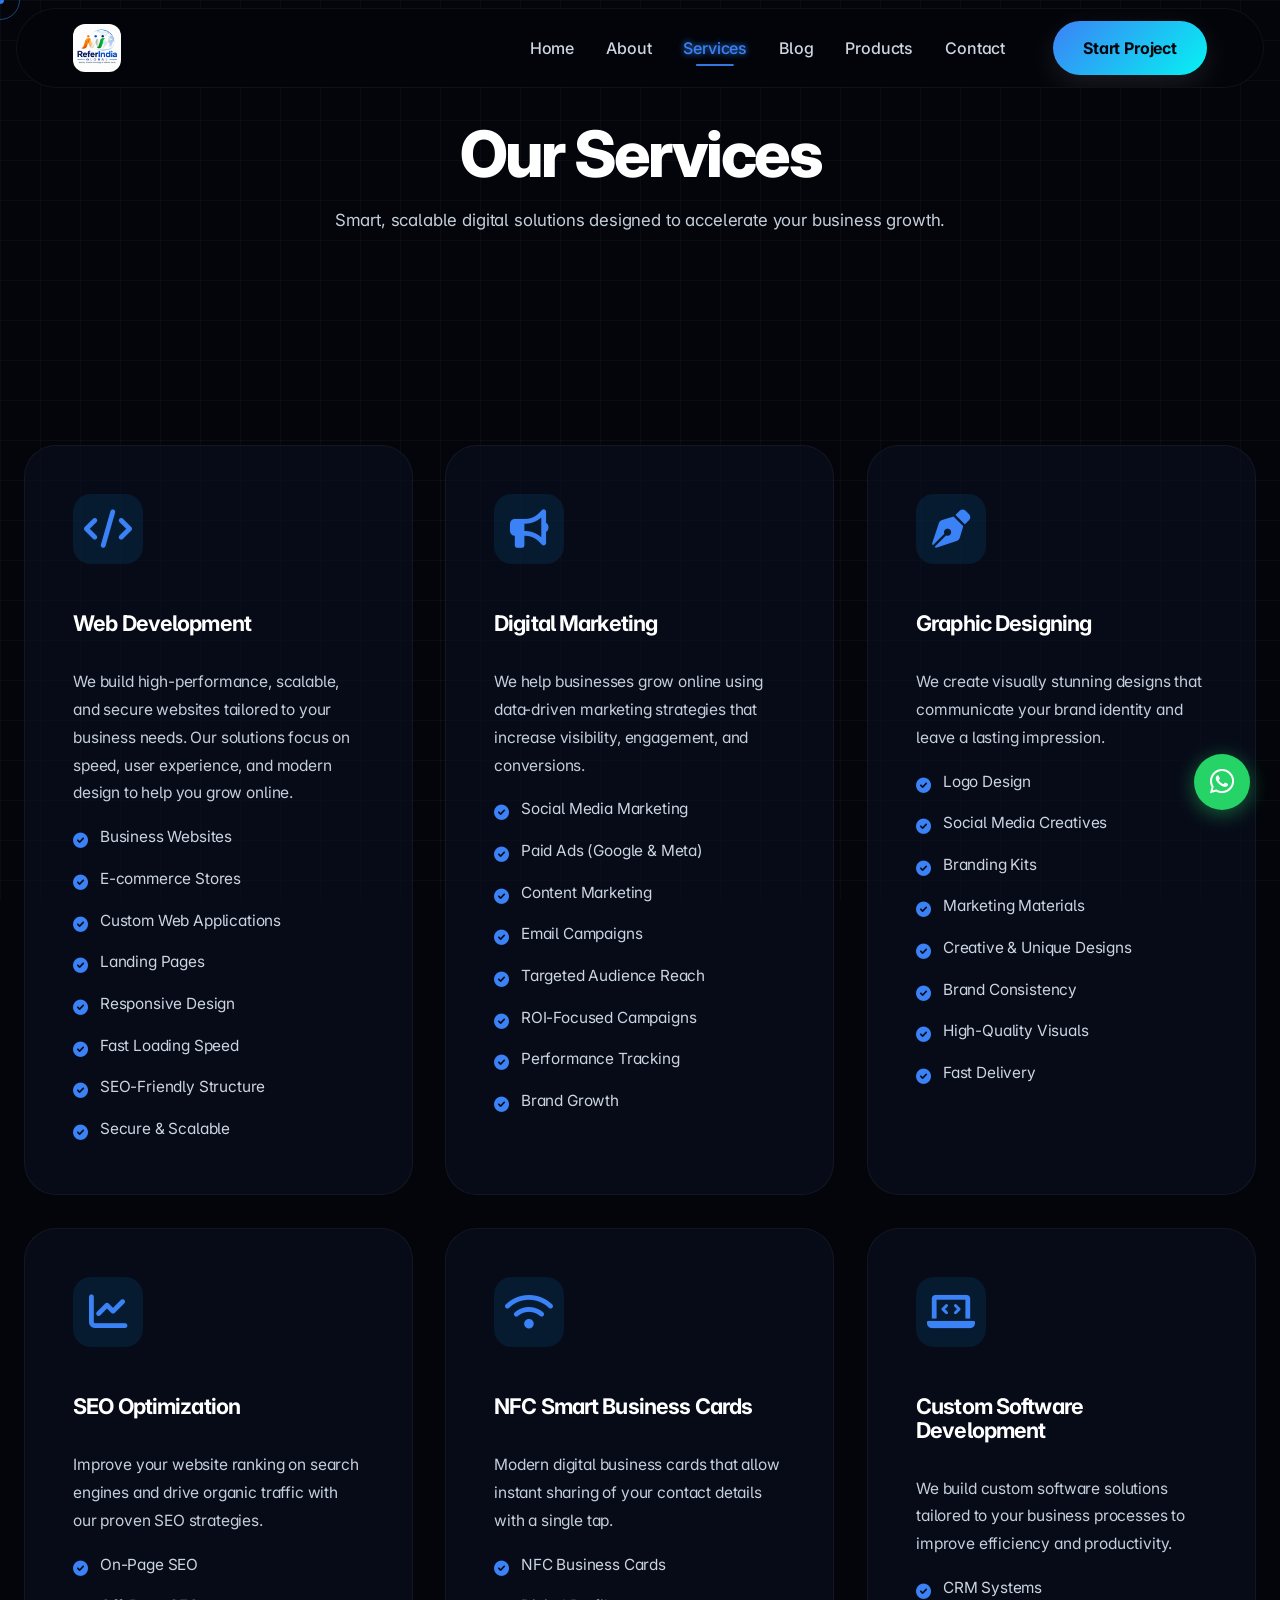
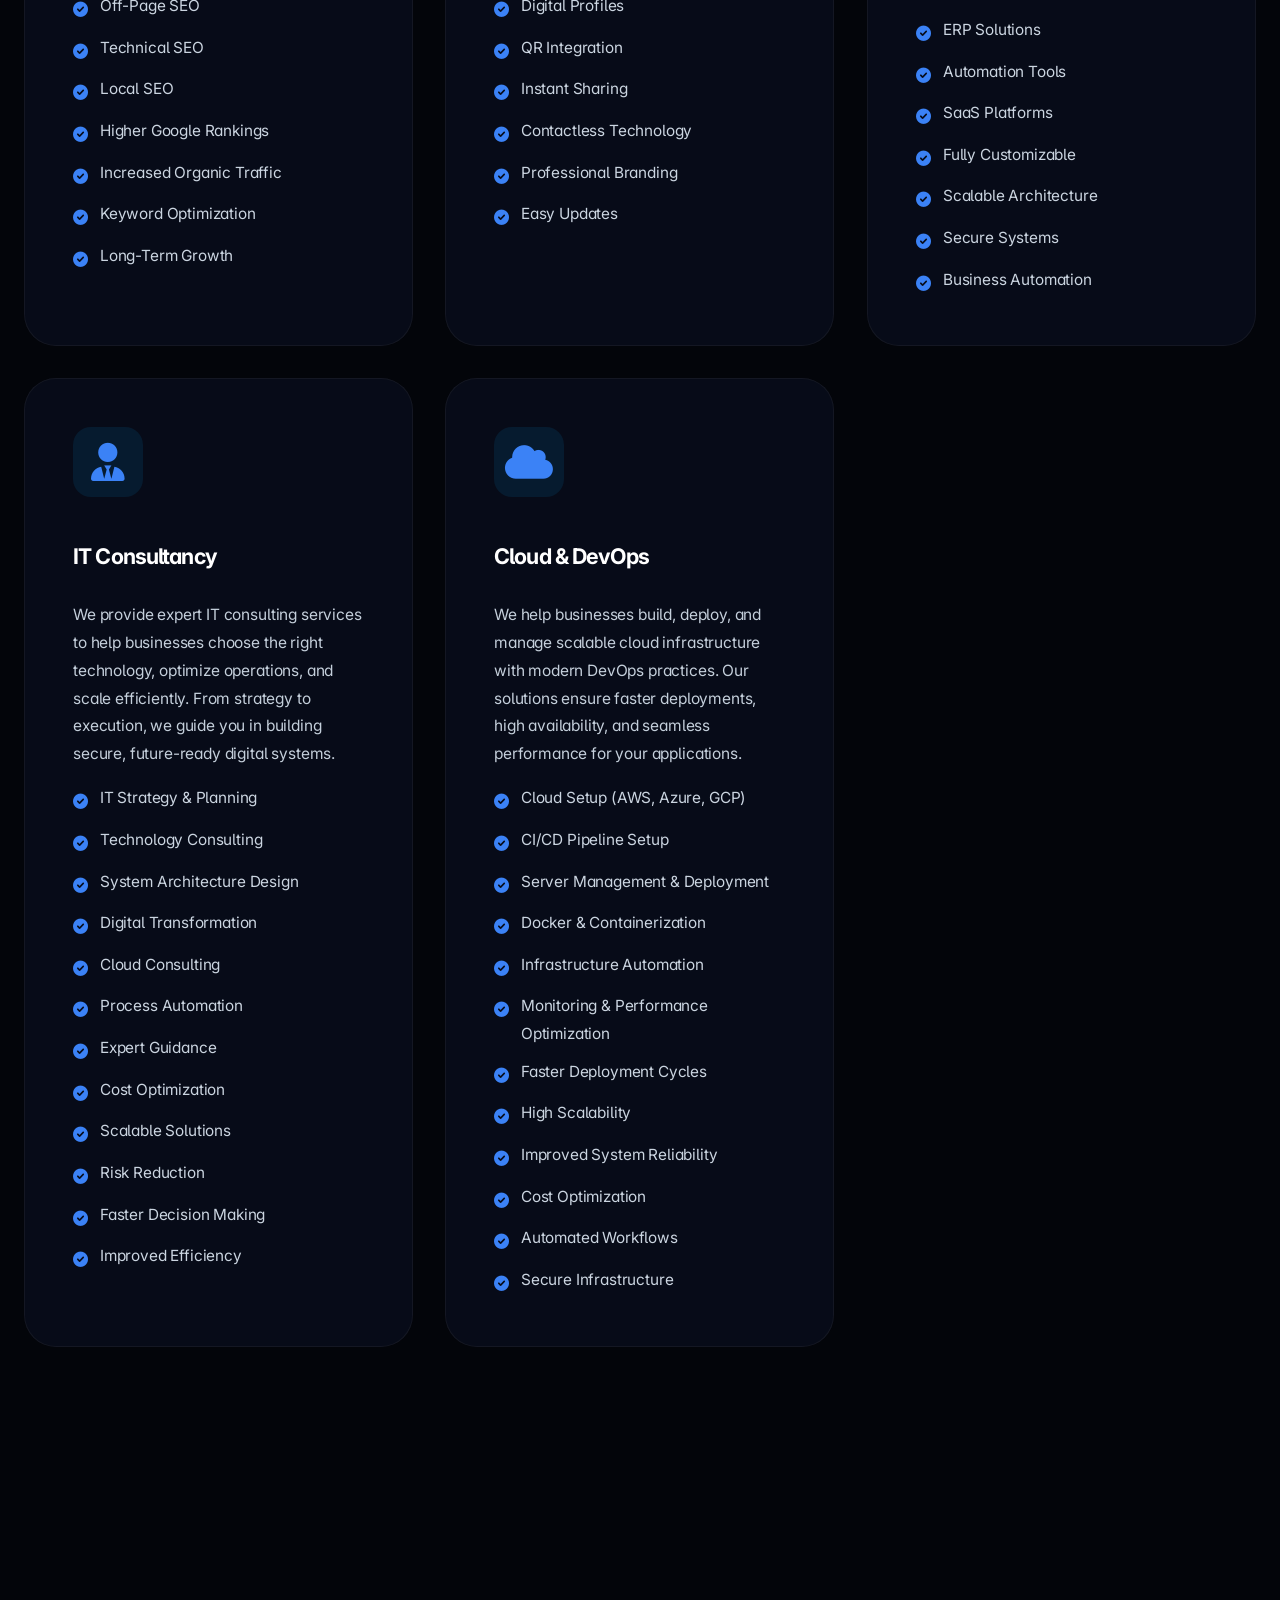
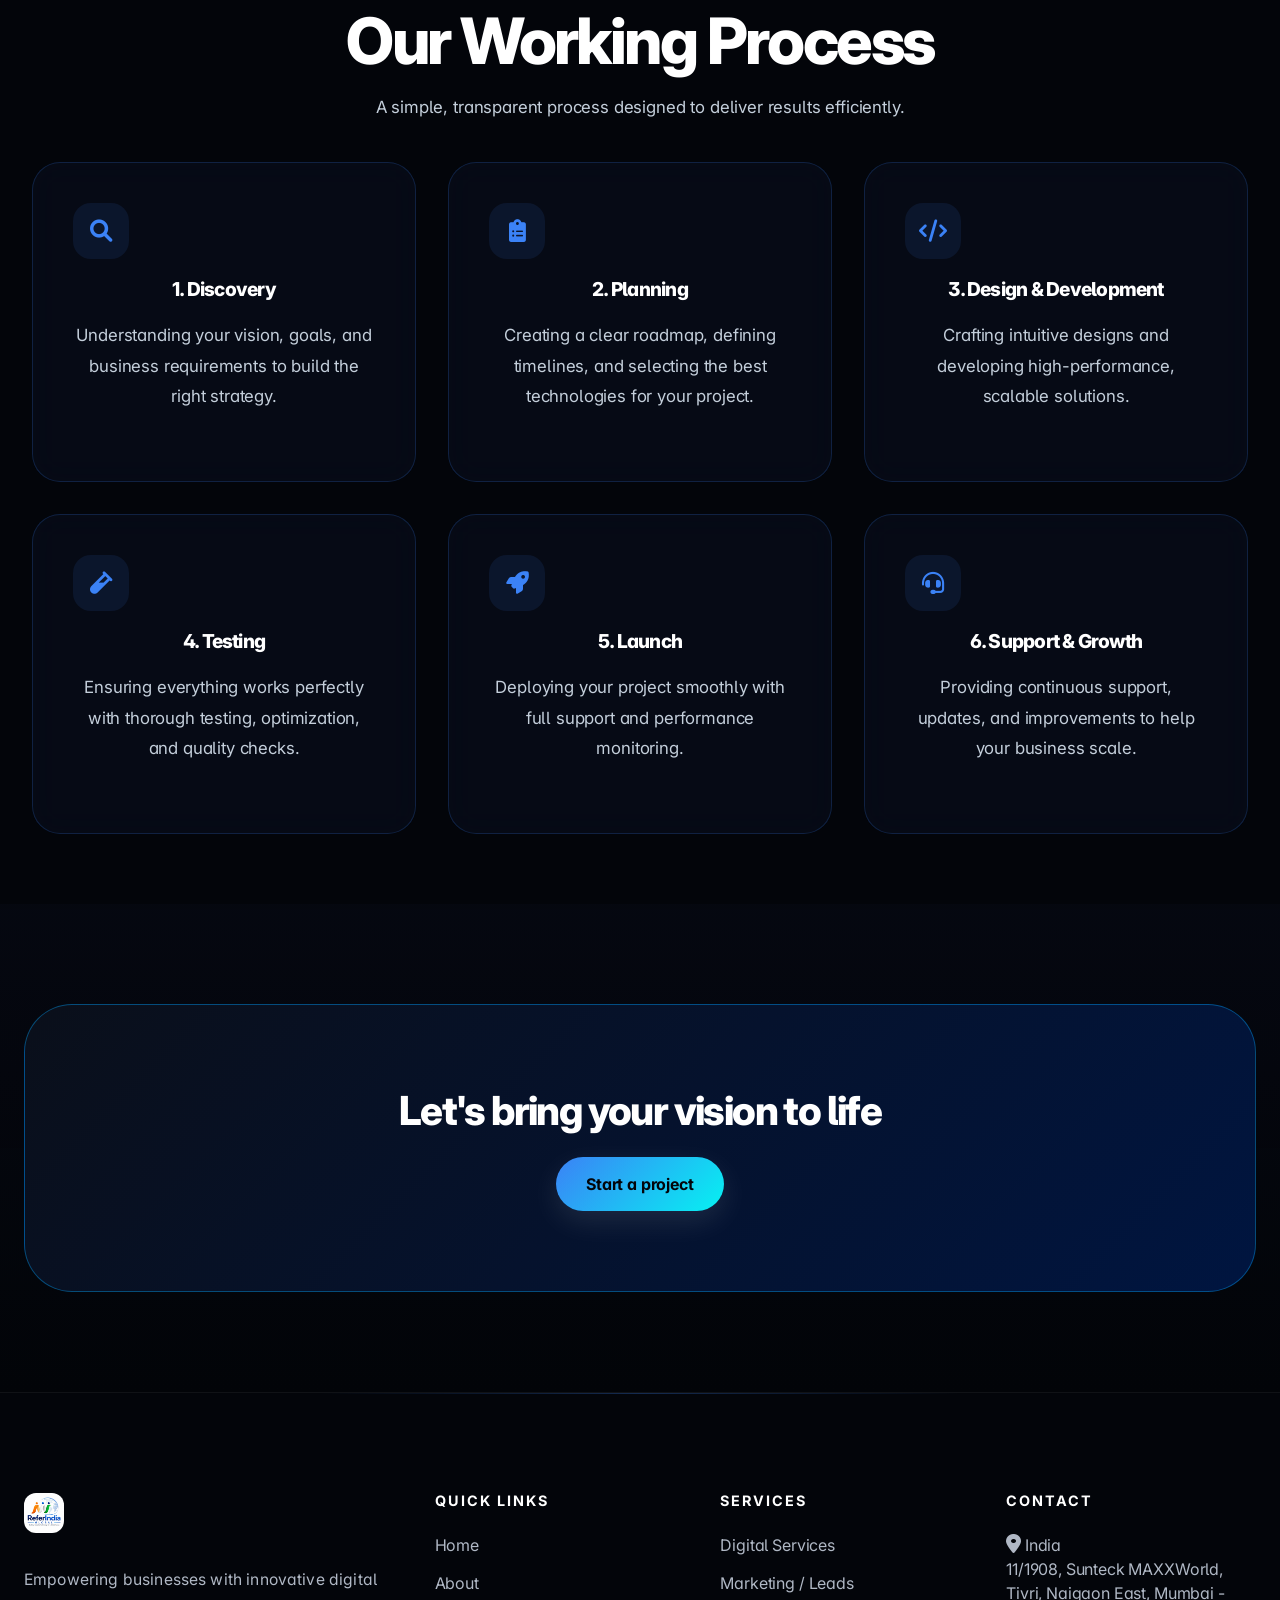
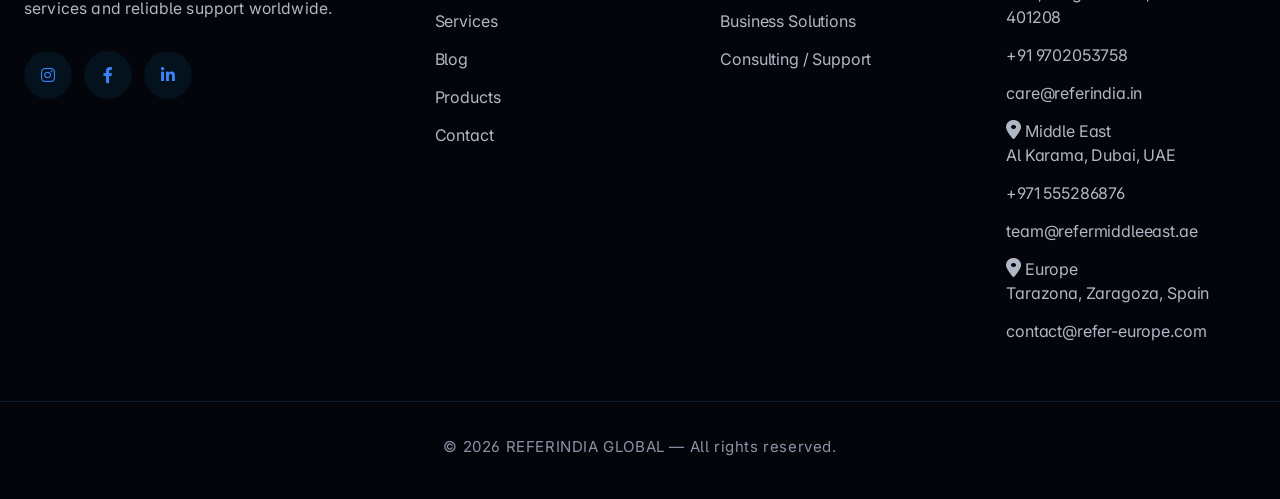
<file: referindia/services.html>
<!DOCTYPE html>
<html lang="en">

<head>
    <meta charset="UTF-8">
    <meta name="viewport" content="width=device-width, initial-scale=1.0">
    <title>Services | ORION</title>
    <link rel="preload" as="image" href="./img/logo.jpg">
    <link rel="preload" as="style" href="css/style.css">
    <link rel="preconnect" href="https://fonts.googleapis.com">
    <link rel="dns-prefetch" href="https://fonts.gstatic.com">
    <link rel="dns-prefetch" href="https://cdnjs.cloudflare.com">
    <link href="https://fonts.googleapis.com/css2?family=Inter:wght@300;400;500;600;700;800&display=swap"
        rel="stylesheet">
    <link rel="stylesheet" href="https://cdnjs.cloudflare.com/ajax/libs/font-awesome/6.0.0-beta3/css/all.min.css"
        crossorigin="anonymous">
    <link rel="stylesheet" href="css/style.css">
    <link rel="stylesheet" href="css/performance.css">

<body>
    <div class="cursor-dot"></div>
    <div class="cursor-ring"></div>
    <header class="navbar" id="navbar">
        <div class="container nav-container"><a href="index.html" class="logo"><span><img src="./img/logo.jpg"
                        alt=""></span></a><button class="mobile-toggle" id="mobileToggle"><i
                    class="fas fa-bars"></i></button>
            <nav class="nav-menu" id="navMenu">
                <ul class="nav-links">
                    <li><a href="index.html">Home</a></li>
                    <li><a href="about.html">About</a></li>
                    <li><a href="services.html" class="active">Services</a></li>
                      <li><a href="blog.html">Blog</a></li>
                    <li><a href="product.html">Products</a></li>
                    <li><a href="contact.html">Contact</a></li>
                </ul>
                <a href="contact.html" class="nav-cta">Start Project</a>
            </nav>
        </div>
    </header>
    <main>
        <section class="page-header-3d">
            <div class="container">
                <h1>Our <span class="gradient-3d">Services</span></h1>
                <p>Smart, scalable digital solutions designed to accelerate your business growth.</p>
            </div>
        </section>


        <section class="services-advanced">
            <div class="container">
                <div class="services-grid-tilt">
                    <div class="service-tilt" data-tilt data-tilt-max="12">
                        <div class="service-icon"><i class="fas fa-code"></i></div>
                        <h3>Web Development</h3>
                        <p>We build high-performance, scalable, and secure websites tailored to your business needs. Our
                            solutions focus on speed, user experience, and modern design to help you grow online.</p>
                        <ul class="service-list">
                            <li>Business Websites</li>
                            <li>E-commerce Stores</li>
                            <li>Custom Web Applications</li>
                            <li>Landing Pages</li>
                            <li>Responsive Design</li>
                            <li>Fast Loading Speed</li>
                            <li>SEO-Friendly Structure</li>
                            <li>Secure & Scalable</li>
                        </ul>
                    </div>
                    <div class="service-tilt" data-tilt data-tilt-max="12">
                        <div class="service-icon"><i class="fas fa-bullhorn"></i></div>
                        <h3>Digital Marketing</h3>
                        <p>We help businesses grow online using data-driven marketing strategies that increase
                            visibility, engagement, and conversions.</p>
                        <ul class="service-list">
                            <li>Social Media Marketing</li>
                            <li>Paid Ads (Google & Meta)</li>
                            <li>Content Marketing</li>
                            <li>Email Campaigns</li>
                            <li>Targeted Audience Reach</li>
                            <li>ROI-Focused Campaigns</li>
                            <li>Performance Tracking</li>
                            <li>Brand Growth</li>
                        </ul>
                    </div>
                    <div class="service-tilt" data-tilt data-tilt-max="12">
                        <div class="service-icon"><i class="fas fa-pen-nib"></i></div>
                        <h3>Graphic Designing</h3>
                        <p>We create visually stunning designs that communicate your brand identity and leave a lasting
                            impression.</p>
                        <ul class="service-list">
                            <li>Logo Design</li>
                            <li>Social Media Creatives</li>
                            <li>Branding Kits</li>
                            <li>Marketing Materials</li>
                            <li>Creative & Unique Designs</li>
                            <li>Brand Consistency</li>
                            <li>High-Quality Visuals</li>
                            <li>Fast Delivery</li>
                        </ul>
                    </div>
                    <div class="service-tilt" data-tilt data-tilt-max="12">
                        <div class="service-icon"><i class="fas fa-chart-line"></i></div>
                        <h3>SEO Optimization</h3>
                        <p>Improve your website ranking on search engines and drive organic traffic with our proven SEO
                            strategies.</p>
                        <ul class="service-list">
                            <li>On-Page SEO</li>
                            <li>Off-Page SEO</li>
                            <li>Technical SEO</li>
                            <li>Local SEO</li>
                            <li>Higher Google Rankings</li>
                            <li>Increased Organic Traffic</li>
                            <li>Keyword Optimization</li>
                            <li>Long-Term Growth</li>
                        </ul>
                    </div>
                    <div class="service-tilt" data-tilt data-tilt-max="12">
                        <div class="service-icon"><i class="fas fa-wifi"></i></div>
                        <h3>NFC Smart Business Cards</h3>
                        <p>Modern digital business cards that allow instant sharing of your contact details with a
                            single tap.</p>
                        <ul class="service-list">
                            <li>NFC Business Cards</li>
                            <li>Digital Profiles</li>
                            <li>QR Integration</li>
                            <li>Instant Sharing</li>
                            <li>Contactless Technology</li>
                            <li>Professional Branding</li>
                            <li>Easy Updates</li>
                        </ul>
                    </div>
                    <div class="service-tilt" data-tilt data-tilt-max="12">
                        <div class="service-icon"><i class="fas fa-laptop-code"></i></div>
                        <h3>Custom Software Development</h3>
                        <p>We build custom software solutions tailored to your business processes to improve efficiency
                            and productivity.</p>
                        <ul class="service-list">
                            <li>CRM Systems</li>
                            <li>ERP Solutions</li>
                            <li>Automation Tools</li>
                            <li>SaaS Platforms</li>
                            <li>Fully Customizable</li>
                            <li>Scalable Architecture</li>
                            <li>Secure Systems</li>
                            <li>Business Automation</li>
                        </ul>
                    </div>
                    <div class="service-tilt" data-tilt data-tilt-max="12">
                        <div class="service-icon"><i class="fas fa-user-tie"></i></div>
                        <h3>IT Consultancy</h3>
                        <p>We provide expert IT consulting services to help businesses choose the right technology,
                            optimize operations, and scale efficiently. From strategy to execution, we guide you in
                            building secure, future-ready digital systems.</p>
                        <ul class="service-list">
                            <li>IT Strategy & Planning</li>
                            <li>Technology Consulting</li>
                            <li>System Architecture Design</li>
                            <li>Digital Transformation</li>
                            <li>Cloud Consulting</li>
                            <li>Process Automation</li>
                            <li>Expert Guidance</li>
                            <li>Cost Optimization</li>
                            <li>Scalable Solutions</li>
                            <li>Risk Reduction</li>
                            <li>Faster Decision Making</li>
                            <li>Improved Efficiency</li>
                        </ul>
                    </div>
                    <div class="service-tilt" data-tilt data-tilt-max="12">
                        <div class="service-icon"><i class="fas fa-cloud"></i></div>
                        <h3>Cloud & DevOps</h3>
                        <p>We help businesses build, deploy, and manage scalable cloud infrastructure with modern DevOps
                            practices. Our solutions ensure faster deployments, high availability, and seamless
                            performance for your applications.</p>
                        <ul class="service-list">
                            <li>Cloud Setup (AWS, Azure, GCP)</li>
                            <li>CI/CD Pipeline Setup</li>
                            <li>Server Management & Deployment</li>
                            <li>Docker & Containerization</li>
                            <li>Infrastructure Automation</li>
                            <li>Monitoring & Performance Optimization</li>
                            <li>Faster Deployment Cycles</li>
                            <li>High Scalability</li>
                            <li>Improved System Reliability</li>
                            <li>Cost Optimization</li>
                            <li>Automated Workflows</li>
                            <li>Secure Infrastructure</li>
                        </ul>
                    </div>
                </div>
            </div>
            </div>
        </section>
        <section class="page-header-3d">
            <div class="container">
                <h1>Our <span class="gradient-3d">Working Process</span></h1>
                <p>A simple, transparent process designed to deliver results efficiently.</p>
            </div>
            <div class="working-process">
                <div class="process-step" data-tilt data-tilt-max="10">
                    <div class="process-icon"><i class="fas fa-search"></i></div>
                    <h3>1. Discovery</h3>
                    <p>Understanding your vision, goals, and business requirements to build the right strategy.</p>
                </div>
                <div class="process-step" data-tilt data-tilt-max="10">
                    <div class="process-icon"><i class="fas fa-clipboard-list"></i></div>
                    <h3>2. Planning</h3>
                    <p>Creating a clear roadmap, defining timelines, and selecting the best technologies for your
                        project.</p>
                </div>
                <div class="process-step" data-tilt data-tilt-max="10">
                    <div class="process-icon"><i class="fas fa-code"></i></div>
                    <h3>3. Design & Development</h3>
                    <p>Crafting intuitive designs and developing high-performance, scalable solutions.</p>
                </div>
                <div class="process-step" data-tilt data-tilt-max="10">
                    <div class="process-icon"><i class="fas fa-vial"></i></div>
                    <h3>4. Testing</h3>
                    <p>Ensuring everything works perfectly with thorough testing, optimization, and quality checks.</p>
                </div>
                <div class="process-step" data-tilt data-tilt-max="10">
                    <div class="process-icon"><i class="fas fa-rocket"></i></div>
                    <h3>5. Launch</h3>
                    <p>Deploying your project smoothly with full support and performance monitoring.</p>
                </div>
                <div class="process-step" data-tilt data-tilt-max="10">
                    <div class="process-icon"><i class="fas fa-headset"></i></div>
                    <h3>6. Support & Growth</h3>
                    <p>Providing continuous support, updates, and improvements to help your business scale.</p>
                </div>
            </div>


        </section>


        <section class="cta-premium">
            <div class="container">
                <div class="cta-glass-3d">
                    <h2>Let's bring your vision to life</h2><a href="contact.html" class="btn-primary-3d">Start a
                        project</a>
                </div>
            </div>
        </section>
    </main>
  <footer class="footer-premium">
    <div class="container footer-grid-3d">
      <div class="footer-brand">
        <span><img src="./img/logo.jpg" alt=""></span>
        <p>Empowering businesses with innovative digital services and reliable support worldwide.</p>
        <div class="social-links"><a href="https://www.instagram.com/referindia"><i class="fab fa-instagram"></i></a><a
            href="https://www.facebook.com/referindiaofficial"><i class="fab fa-facebook-f"></i></a><a
            href="https://www.linkedin.com/company/referindia1/"><i class="fab fa-linkedin-in"></i></a></div>
      </div>
      <div>
        <h4>Quick Links</h4>
        <ul>
          <li><a href="index.html">Home</a></li>
          <li><a href="about.html">About</a></li>
          <li><a href="services.html">Services</a></li>
          <li><a href="blog.html">Blog</a></li>
          <li><a href="product.html">Products</a></li>
          <li><a href="contact.html">Contact</a></li>
        </ul>
      </div>
      <div>
        <h4>Services</h4>
        <ul>
          <li><a href="">Digital Services</a></li>
          <li><a href="#">Marketing / Leads</a></li>
          <li><a href="">Business Solutions</a></li>
          <li><a href="">Consulting / Support</a></li>
        </ul>
      </div>
      <div>
        <h4>Contact</h4>
        <ul>
          <li><a href=""><i class="fas fa-map-marker-alt location-icon" style="font-size: 20px;"></i> India <br>
             11/1908, Sunteck MAXXWorld, Tivri, Naigaon East, Mumbai - 401208</a></li>
          <li><a href="tel:+91 9702053758">+91 9702053758</a></li>
          <li><a href="mailto:care@referindia.in">care@referindia.in</a></li>
          <li><a href=""><i class="fas fa-map-marker-alt location-icon" style="font-size: 20px;"></i> Middle East <br>
              Al Karama, Dubai, UAE</a></li>
          <li><a href="tel:+971 555286876">+971 555286876</a></li>
          <li><a href="mailto:team@refermiddleeast.ae">team@refermiddleeast.ae</a></li>
          <li><a href=""><i class="fas fa-map-marker-alt location-icon" style="font-size: 20px;"></i> Europe <br>
              Tarazona, Zaragoza, Spain</a></li>
          <li><a href="mailto:contact@refer-europe.com">contact@refer-europe.com</a></li>
        </ul>
      </div>

    </div>
    <div class="footer-bottom">
      <p>© 2026 REFERINDIA GLOBAL — All rights reserved.</p>
    </div>
  </footer>
    <button id="backToTop" class="back-to-top-3d"><i class="fas fa-arrow-up"></i></button>
    <a
    id="whatsappFloatBtn"
    class="whatsapp-btn"
    href="https://wa.me/919702053758?text=Hi%20I%20came%20through%20your%20website.%20I%20want%20to%20discuss%20my%20project."
    target="_blank"
    rel="noopener noreferrer"
    aria-label="Chat with us on WhatsApp"
    title="Chat on WhatsApp"
  ><i class="fab fa-whatsapp"></i></a>
    <script async src="https://animatedicons.co/scripts/embed-animated-icons.js"></script>
    <script defer src="js/script.min.js"></script>
    <script defer src="js/gsap-animations.js"></script>
</body>

</html>
</file>
<file: referindia/css/style.css>
/* =====================================================
   BASE STYLES & VARIABLES
   ===================================================== */

:root {
  --black: #03050a;
  --deep-navy: #050811;
  --neon-blue: #3b82f6;
  --neon-purple: #9d00ff;
  --neon-cyan: #06f2f2;
  --glass-bg: rgba(255, 255, 255, 0.02);
  --glass-border: rgba(255, 255, 255, 0.05);
  --glass-border-glow: rgba(59, 130, 246, 0.15);
  --transition-smooth: cubic-bezier(0.16, 1, 0.3, 1);
  --transition-bounce: cubic-bezier(0.34, 1.56, 0.64, 1);
  --font-main: 'Inter', system-ui, -apple-system, sans-serif;
  --space-xs: 8px;
  --space-sm: 16px;
  --space-md: 32px;
  --space-lg: 64px;
  --space-xl: 120px;
  --space-2xl: 180px;
  --shadow-2xl: 0 40px 80px -20px rgba(0, 0, 0, 0.8);
  --shadow-glow: 0 0 40px rgba(59, 130, 246, 0.1);
  --radius-sm: 8px;
  --radius-md: 16px;
  --radius-lg: 24px;
  --radius-xl: 40px;
}


* {
  margin: 0;
  padding: 0;
  box-sizing: border-box;
}

body {
  font-family: var(--font-main);
  background: var(--black);
  color: #ededed;
  overflow-x: hidden;
  cursor: none;
  line-height: 1.5;
  -webkit-font-smoothing: antialiased;
  -moz-osx-font-smoothing: grayscale;
  letter-spacing: -0.01em;
  font-feature-settings: "cv05", "cv11", "ss01";
   overflow-x: hidden;
}
html{
    overflow-x: hidden;

}

/* World-Class Grid Background */
body::before {
  content: "";
  position: fixed;
  inset: 0;
  background-image:
    linear-gradient(rgba(255, 255, 255, 0.03) 1px, transparent 1px),
    linear-gradient(90deg, rgba(255, 255, 255, 0.03) 1px, transparent 1px);
  background-size: 40px 40px;
  z-index: -1;
  pointer-events: none;
}

/* Luxury Grain Texture */
body::after {
  content: "";
  position: fixed;
  inset: 0;
  background-image: url("https://grainy-gradients.vercel.app/noise.svg");
  opacity: 0.05;
  z-index: -1;
  pointer-events: none;
  mix-blend-mode: overlay;
}

h1,
h2,
h3,
h4 {
  color: #fff;
  font-weight: 800;
  letter-spacing: -0.04em;
  line-height: 1.1;
}

.gradient-text {
  background: linear-gradient(135deg, var(--neon-blue), var(--neon-cyan), var(--neon-purple));
  -webkit-background-clip: text;
  background-clip: text;
  color: transparent;
  display: inline-block;
}

.text-balance {
  text-wrap: balance;
}


/* =====================================================
   ANIMATIONS & KEYFRAMES
   ===================================================== */

@keyframes spin {
  to {
    transform: rotate(360deg);
  }
}

@keyframes pulse {

  0%,
  100% {
    opacity: 1;
    transform: scale(1);
  }

  50% {
    opacity: 0.5;
    transform: scale(1.2);
  }
}

@keyframes rotate3d {
  0% {
    transform: rotateX(35deg) rotateY(0deg);
  }

  100% {
    transform: rotateX(35deg) rotateY(360deg);
  }
}

@keyframes fadeInUp {
  from {
    opacity: 0;
    transform: translateY(30px);
  }

  to {
    opacity: 1;
    transform: translateY(0);
  }
}

@keyframes floatAnimation {

  0%,
  100% {
    transform: translateY(0px);
  }

  50% {
    transform: translateY(-20px);
  }
}

@keyframes modalFadeIn {
  from {
    opacity: 0;
  }

  to {
    opacity: 1;
  }
}

@keyframes modalContentSlideUp {
  from {
    opacity: 0;
    transform: translateY(30px) scale(0.95);
  }

  to {
    opacity: 1;
    transform: translateY(0) scale(1);
  }
}

/* =====================================================
   PREMIUM MOBILE NAV ANIMATIONS
   ===================================================== */

@keyframes navPanelReveal {
  0%   { opacity: 0; transform: translateY(-18px) scaleY(0.93); filter: blur(8px); }
  60%  { filter: blur(0); }
  100% { opacity: 1; transform: translateY(0) scaleY(1); filter: blur(0); }
}

@keyframes navPanelHide {
  0%   { opacity: 1; transform: translateY(0) scaleY(1); filter: blur(0); }
  100% { opacity: 0; transform: translateY(-10px) scaleY(0.96); filter: blur(5px); }
}

@keyframes navLinkSlideIn {
  0%   { opacity: 0; transform: translateX(-22px); }
  100% { opacity: 1; transform: translateX(0); }
}

@keyframes navCTASlideUp {
  0%   { opacity: 0; transform: translateY(14px) scale(0.94); }
  100% { opacity: 1; transform: translateY(0) scale(1); }
}

/* =====================================================
   LAYOUT STYLES
   ===================================================== */

.container {
  max-width: 1320px;
  margin: 0 auto;
  padding: 0 24px;
    overflow-x: hidden;
    /* display: flex;
  flex-wrap: wrap; */
  gap: 16px;

}
.section {
  max-width: 100%;
}
.image,
.video,
.card {
  max-width: 100%;
  height: auto;
}
.element {
  width: 50%;
}
.text {
  word-wrap: break-word;
}
/* removed .navbar flex-direction */
/* Utilities */
.glass {
  background: var(--glass-bg);
  backdrop-filter: blur(12px);
  -webkit-backdrop-filter: blur(12px);
  border: 1px solid var(--glass-border);
}

.aurora-glow {
  position: absolute;
  width: 40%;
  height: 40%;
  background: radial-gradient(circle, var(--neon-blue), transparent 70%);
  filter: blur(100px);
  opacity: 0.15;
  pointer-events: none;
  z-index: 0;
}

.text-balance {
  text-wrap: balance;
}

.gradient-text {
  background: linear-gradient(135deg, var(--neon-blue), var(--neon-cyan));
  -webkit-background-clip: text;
  background-clip: text;
  color: transparent;
}


/* Premium Custom Cursor */
.cursor-dot {
  width: 8px;
  height: 8px;
  background: var(--neon-blue);
  border-radius: 50%;
  position: fixed;
  pointer-events: none;
  z-index: 9999999;
  transform: translate(-50%, -50%);
  transition: transform 0.1s var(--transition-smooth), width 0.3s, height 0.3s, background 0.3s;
  mix-blend-mode: difference; /* For better visibility on different backgrounds */
}

.cursor-ring {
  width: 40px;
  height: 40px;
  border: 1px solid rgba(59, 130, 246, 0.5);
  border-radius: 50%;
  position: fixed;
  pointer-events: none;
  z-index: 9999998;
  transform: translate(-50%, -50%);
  transition: transform 0.15s var(--transition-smooth), width 0.3s, height 0.3s, border 0.3s;
}

/* Hide custom cursor on touch devices */
@media (hover: none) and (pointer: coarse) {
  .cursor-dot, .cursor-ring {
    display: none !important;
  }
}

/* Loading Screen */
.loading-screen {
  position: fixed;
  top: 0;
  left: 0;
  width: 100%;
  height: 100%;
  background: #020408;
  z-index: 100000;
  display: flex;
  align-items: center;
  justify-content: center;
  transition: opacity 0.6s;
}

.loading-container {
  display: flex;
  flex-direction: column;
  align-items: center;
  justify-content: center;
}

.loading-spinner {
  width: 50px;
  height: 50px;
  border: 3px solid transparent;
  border-top: 3px solid var(--neon-blue);
  border-radius: 50%;
  animation: spin 1s linear infinite;
  margin-bottom: 20px;
}

.loading-text {
  font-size: 2rem;
  font-weight: 800;
  letter-spacing: 4px;
}

.dot-pulse {
  animation: pulse 1.5s infinite;
}

.loading-bar {
  width: 200px;
  height: 2px;
  background: #1a1f2e;
  margin-top: 20px;
  border-radius: 2px;
  overflow: hidden;
}

.loading-progress {
  width: 0%;
  height: 100%;
  background: var(--neon-blue);
  transition: width 1.5s;
}



/* Hero Cinematic Beams */
.hero-cinematic::before {
  content: "";
  position: absolute;
  top: 0;
  left: -100%;
  width: 200%;
  height: 100%;
  background: linear-gradient(45deg,
      transparent 45%,
      rgba(255, 255, 255, 0.03) 50%,
      transparent 55%);
  animation: beamSweep 8s infinite linear;
  z-index: 2;
  pointer-events: none;
}

@keyframes beamSweep {
  0% {
    transform: translateX(-50%) skewX(-15deg);
  }

  100% {
    transform: translateX(50%) skewX(-15deg);
  }
}

#navbar {
  position: fixed;
  top: var(--space-xs);
  left: 50%;
  transform: translateX(-50%);
  width: calc(100% - var(--space-md));
  max-width: 1400px;
  background: rgba(3, 5, 10, 0.4);
  backdrop-filter: blur(20px);
  -webkit-backdrop-filter: blur(20px);
  z-index: 1000;
  border: 1px solid var(--glass-border);
  border-radius: var(--radius-xl);
  transition: background 0.5s var(--transition-smooth), border-color 0.5s var(--transition-smooth), box-shadow 0.5s var(--transition-smooth);
  padding: 0 var(--space-md);
  /* Lock the navbar height so it never shifts on Y-axis */
  height: 80px;
  overflow: visible; /* Allow mobile dropdown to escape the navbar bounds */
}

#navbar.scrolled {
  top: var(--space-xs);
  background: rgba(3, 5, 10, 0.8);
  border-color: rgba(255, 255, 255, 0.1);
  box-shadow: 0 20px 40px rgba(0, 0, 0, 0.4);
  padding: 0 var(--space-md);
  height: 80px; /* Keep identical — no jumping */
}

.nav-container {
  display: flex;
  flex-direction: row;        /* Force horizontal row always */
  flex-wrap: nowrap;          /* Never wrap to next line */
  justify-content: space-between;
  align-items: center;
  height: 100%;               /* Fill parent #navbar height */
  width: 100%;
  gap: 0;                     /* No extra gap pushing items apart */
}

.navbar.scrolled .nav-container {
  height: 100%;
}

.logo {
  display: flex;
  align-items: center;
  text-decoration: none;
  color: white;
  flex-shrink: 0;      /* Prevent logo from being squished */
  flex-grow: 0;        /* Prevent logo from expanding */
  line-height: 0;      /* Remove inline baseline gap */
}

.logo img {
  display: block;
  height: 48px;
  width: auto;
  max-width: 160px;    /* Cap logo width on small screens */
  border-radius: 12px;
  transition: transform 0.3s var(--transition-smooth);
  object-fit: contain;
}

@media (min-width: 769px) {
  .logo:hover img {
    transform: scale(1.02); /* More subtle, desktop only */
  }
}

.logo-cube {
  width: 32px;
  height: 32px;
  background: linear-gradient(135deg, var(--neon-blue), var(--neon-purple));
  border-radius: 8px;
  transform: rotate(45deg);
  box-shadow: 0 0 12px var(--neon-blue);
}

.nav-menu {
  display: flex;
  align-items: center;
  gap: 48px;
}

.nav-cta {
  background: linear-gradient(135deg, var(--neon-blue), var(--neon-cyan));

  color: var(--black);
  padding: 15px 30px;
  border-radius: 100px;
  font-weight: 700;
  text-decoration: none;
  display: inline-flex;
  align-items: center;
  justify-content: center;
  gap: 12px;
  transition: all 0.3s var(--transition-smooth);
  box-shadow: 0 10px 30px rgba(255, 255, 255, 0.1);
  cursor: pointer;
}

.nav-cta:hover {
  transform: translateY(-2px);
  box-shadow: 0 15px 40px rgba(6, 242, 242, 0.4);
}

.nav-links {
  display: flex;
  gap: 32px;
  list-style: none;
}

.nav-links a {
  position: relative;
  text-decoration: none;
  color: #cdd5e0;
  font-weight: 500;
  transition: color 0.22s ease, transform 0.18s ease;
}

.nav-links a::after {
  content: '';
  position: absolute;
  left: 50%;
  bottom: -8px;
  width: 0;
  height: 2px;
  background: var(--neon-blue);
  border-radius: 999px;
  opacity: 0.9;
  transform: translateX(-50%);
  transition: width 0.28s ease;
}

.nav-links a:hover,
.nav-links a.active {
  color: var(--neon-blue);
  text-shadow: 0 0 6px var(--neon-blue);
}

.nav-links a:hover::after,
.nav-links a.active::after {
  width: 60%;
}

.nav-links a:active,
.nav-links a.nav-link-clicked {
  transform: translateY(1px);
}

.mobile-toggle {
  display: none;               /* Hidden on desktop */
  background: none;
  border: none;
  color: white;
  font-size: 1.5rem;
  cursor: pointer;
  flex-shrink: 0;
  flex-grow: 0;
  align-items: center;
  justify-content: center;
  width: 44px;
  height: 44px;
  padding: 0;
  line-height: 1;
  -webkit-tap-highlight-color: transparent;
  position: relative;
  z-index: 2;
}

/* Hamburger icon rotation transition */
.mobile-toggle i {
  display: block;
  transition: transform 0.42s cubic-bezier(0.34, 1.56, 0.64, 1), opacity 0.2s ease;
  transform-origin: center;
  will-change: transform;
}

.mobile-toggle.nav-open i {
  transform: rotate(135deg) scale(0.85);
}

/* Fullscreen dim overlay behind mobile menu */
.nav-overlay {
  position: fixed;
  inset: 0;
  background: rgba(0, 0, 0, 0.58);
  backdrop-filter: blur(3px);
  -webkit-backdrop-filter: blur(3px);
  z-index: 998;
  opacity: 0;
  visibility: hidden;
  transition: opacity 0.35s ease, visibility 0.35s ease;
  pointer-events: none;
}

.nav-overlay.active {
  opacity: 1;
  visibility: visible;
  pointer-events: auto;
}

/* =====================================================
   BUTTON COMPONENTS
   ===================================================== */

.btn-primary-platinum {
  /* background: #fff; */
    background: linear-gradient(135deg, var(--neon-blue), var(--neon-cyan));

  color: var(--black);
  padding: 18px 36px;
  border-radius: 100px;
  font-weight: 700;
  text-decoration: none;
  display: inline-flex;
  align-items: center;
  gap: 12px;
  transition: all 0.3s var(--transition-smooth);
  box-shadow: 0 10px 30px rgba(255, 255, 255, 0.1);
  /* border: 1px solid #fff; */
  cursor: pointer;
}

.btn-primary-platinum:hover {
  background: transparent;
  color: #fff;
    background: linear-gradient(135deg, var(--neon-blue), var(--neon-cyan));

  box-shadow: 0 15px 40px rgba(59, 130, 246, 0.3);
  transform: translateY(-3px);
}

.btn-outline-platinum {
  background: transparent;
  color: #fff;
  padding: 18px 36px;
  border-radius: 100px;
  font-weight: 700;
  text-decoration: none;
  display: inline-flex;
  align-items: center;
  gap: 12px;
  transition: all 0.3s var(--transition-smooth);
  border: 1px solid rgba(255, 255, 255, 0.2);
  cursor: pointer;
}

.btn-outline-platinum:hover {
  background: rgba(255, 255, 255, 0.05);
  border-color: #fff;
  transform: translateY(-3px);
}



.btn-large {
 background: linear-gradient(135deg, var(--neon-blue), var(--neon-cyan));

  color: var(--black);
  padding: 15px 30px;
  border-radius: 100px;
  font-weight: 700;
  text-decoration: none;
  display: inline-flex;
  align-items: center;
  justify-content: center;
  gap: 12px;
  transition: all 0.3s var(--transition-smooth);
  box-shadow: 0 10px 30px rgba(255, 255, 255, 0.1);
  cursor: pointer;
}

.btn-impact-cta {
  background: linear-gradient(135deg, var(--neon-blue), var(--neon-cyan));
  padding: 16px 42px;
  border-radius: 100px;
  font-weight: 800;
  color: white;
  text-decoration: none;
  display: inline-flex;
  align-items: center;
  gap: 12px;
  transition: transform 0.35s var(--transition-smooth), box-shadow 0.35s var(--transition-smooth),
    border-color 0.35s ease, filter 0.35s ease;
  box-shadow: 0 14px 30px -10px rgba(59, 130, 246, 0.36), 0 8px 22px -14px rgba(6, 242, 242, 0.55);
  border: 1px solid rgba(255, 255, 255, 0.18);
  cursor: pointer;
  margin-top: 32px;
  letter-spacing: -0.01em;
}

.btn-impact-cta:hover {
  box-shadow: 0 20px 44px -14px rgba(59, 130, 246, 0.48), 0 14px 30px -16px rgba(6, 242, 242, 0.62);
  transform: translateY(-4px);
  border-color: rgba(255, 255, 255, 0.28);
  filter: saturate(1.06);
}

.btn-impact-cta i {
  transition: transform 0.4s var(--transition-smooth);
}

.btn-impact-cta:hover i {
  transform: translateX(6px);
}

/* =====================================================
   HERO SECTION
   ===================================================== */

.hero-cinematic {
  min-height: 100vh;
  position: relative;
  overflow: hidden;
  display: flex;
  align-items: center;
  padding-top: 100px;
  background: var(--black);
  isolation: isolate; /* Prevent any internal effects from leaking out */
}

.hero-video-container {
  position: absolute;
  inset: 0;
  z-index: 0;
  overflow: hidden;
}

.hero-video-wrapper {
  position: absolute;
  inset: 0;
  z-index: 0;
}

.hero-bg-video {
  /* Fill the entire .hero-video-container */
  position: absolute;
  inset: 0;
  width: 100%;
  height: 100%;
  opacity: 0;
  transition: opacity 2s ease-in-out; /* Smooth cross-fade duration */
  /* Crop/scale like background-size: cover — never stretches, never leaves gaps */
  object-fit: cover;
  object-position: center center;

  /* Sit behind the overlay and content */
  z-index: 0;

  /* Never block mouse events — overlay/content must remain interactive */
  pointer-events: none;

  /* Tiny performance hint to the browser */
  will-change: transform;
  transform: translate3d(0, 0, 0);
  backface-visibility: hidden;
  perspective: 1000px;

  /* Ensure no filters or color shifts */
  filter: none !important;
  mix-blend-mode: normal !important;
}

.hero-bg-video.active {
  opacity: 1;
}

.hero-video-overlay {
  position: absolute;
  inset: 0;
  background: radial-gradient(circle at 50% 50%, transparent, var(--black) 90%);
  z-index: 1;
}


/* Stripe Mesh Gradient */
.mesh-gradient-container {
  position: absolute;
  inset: 0;
  z-index: 2;
  overflow: hidden;
  background: transparent;
  pointer-events: none;
}

.mesh-orb {
  position: absolute;
  border-radius: 50%;
  filter: blur(120px);
  opacity: 0.3;
  animation: meshFloat 20s infinite alternate var(--transition-smooth);
  mix-blend-mode: color-dodge;
}


.orb-1 {
  width: 600px;
  height: 600px;
  background: var(--neon-blue);
  top: -10%;
  left: -5%;
}

.orb-2 {
  width: 500px;
  height: 500px;
  background: var(--neon-purple);
  bottom: 10%;
  right: -5%;
  animation-delay: -5s;
}

.orb-3 {
  width: 400px;
  height: 400px;
  background: var(--neon-cyan);
  top: 20%;
  right: 20%;
  animation-delay: -10s;
}

@keyframes meshFloat {
  0% {
    transform: translate(0, 0) scale(1);
  }

  100% {
    transform: translate(50px, 100px) scale(1.2);
  }
}

.hero-container-split {
  /* display: grid; */
  /* grid-template-columns: 1.2fr 0.8fr; */
  /* gap: 60px; */
  align-items: center;
  position: relative;
  z-index: 3;
  width: 100%;
}

.hero-content-left {
  text-align: left;
    width: 100%;
  overflow: auto;
  /* width: 100%; */
  /* border: 2px solid red; */
}

.hero-badge {
  display: inline-flex;
  align-items: center;
  gap: 10px;
  background: rgba(255, 255, 255, 0.03);
  backdrop-filter: blur(12px);
  padding: 8px 16px;
  border-radius: 100px;
  font-size: 0.75rem;
  font-weight: 700;
  color: #fff;
  border: 1px solid rgba(255, 255, 255, 0.1);
  margin-bottom: 32px;
  text-transform: uppercase;
  letter-spacing: 2px;
}

.badge-dot {
  width: 6px;
  height: 6px;
  background: var(--neon-blue);
  border-radius: 50%;
  box-shadow: 0 0 10px var(--neon-blue);
}

.hero-title {
  font-size: clamp(3.5rem, 7vw, 5.5rem);
  font-weight: 800;
  line-height: 0.95;
  margin-bottom: 32px;
  letter-spacing: -0.04em;
  color: #fff;
}

.hero-description {
  font-size: 1.25rem;
  color: white;
  max-width: 600px;
  margin-bottom: 48px;
  line-height: 1.6;
}

/* Hero Visual Right */
/* .hero-visual-right {
  position: relative;
  display: flex;
  justify-content: center;
  align-items: center;
}

.visual-card-premium {
  width: 100%;
  max-width: 400px;
  background: rgba(255, 255, 255, 0.03);
  backdrop-filter: blur(20px);
  border-radius: var(--radius-lg);
  border: 1px solid rgba(255, 255, 255, 0.1);
  padding: 24px;
  position: relative;
  z-index: 2;
  box-shadow: var(--shadow-2xl);
  transform: perspective(1000px) rotateY(-10deg) rotateX(5deg);
}

.card-header {
  display: flex;
  gap: 6px;
  margin-bottom: 24px;
}

.card-header .dot {
  width: 8px;
  height: 8px;
  border-radius: 50%;
}

.dot.red {
  background: #ff5f56;
}

.dot.yellow {
  background: #ffbd2e;
}

.dot.green {
  background: #27c93f;
}

.skeleton-line {
  height: 10px;
  background: rgba(255, 255, 255, 0.05);
  border-radius: 4px;
  margin-bottom: 12px;
}

.skeleton-line.long {
  width: 80%;
}

.skeleton-line.short {
  width: 40%;
}

.skeleton-grid {
  display: grid;
  grid-template-columns: repeat(2, 1fr);
  gap: 12px;
  margin-top: 24px;
}

.skeleton-grid .grid-item {
  height: 80px;
  background: rgba(255, 255, 255, 0.03);
  border-radius: 8px;
}

.card-glow-effect {
  position: absolute;
  inset: -1px;
  border-radius: inherit;
  background: linear-gradient(135deg, var(--neon-blue), transparent, var(--neon-purple));
  z-index: -1;
  opacity: 0.3;
} */

.hero-trust {
  overflow:hidden;
}

.hero-trust p {
  font-size: 0.8rem;
  font-weight: 700;
  text-transform: uppercase;
  color: #718096;
  letter-spacing: 2px;
  margin-bottom: 20px;
  margin-top: 20px;
}

.trust-logos {
  display:flex;
  gap:40px;
  width:max-content;
  /* border: 2px solid red; */
}
.trust-logos a {
  flex-shrink: 0;
}

.trust-logos img {
  height: 55px;
  width: auto;
  object-fit: contain;
}





.hero-buttons {
  display: flex;
  /* overflow-x: hidden; */
  gap: 20px;
  align-items: center;
  flex-wrap: wrap;
}

.scroll-hint {
  position: absolute;
  bottom: 32px;
  left: 50%;
  transform: translateX(-50%);
  display: flex;
  flex-direction: column;
  align-items: center;
  gap: 10px;
  color: #aaa;
  font-size: 0.75rem;
  z-index: 5;
  animation: floatAnimation 3s ease-in-out infinite;
}

/* =====================================================
   SECTION COMPONENTS
   ===================================================== */

.section-tag {
  text-align: center;
  color: var(--neon-blue);
  letter-spacing: 4px;
  font-size: 0.75rem;
  margin-bottom: 16px;
  font-weight: 700;
  text-transform: uppercase;
  opacity: 0.9;
}

.section-title-3d {
  font-size: clamp(2.5rem, 5vw, 3.5rem);
  text-align: center;
  margin-bottom: 64px;
  font-weight: 800;
  line-height: 1.1;
  letter-spacing: -0.02em;
}


.neon-highlight {
  color: var(--neon-blue);
  text-shadow: 0 0 8px var(--neon-blue);
}

.gradient-text {
  background: linear-gradient(135deg, var(--neon-blue), var(--neon-cyan));
  background-clip: text;
  -webkit-background-clip: text;
  color: transparent;
}

/* =====================================================
   FEATURES SECTION
   ===================================================== */

/* =====================================================
   TIMELINE SECTION
   ===================================================== */

.timeline-section {
  padding: var(--space-2xl) 0;
  position: relative;
  background: var(--black);
  z-index: 2;
  overflow: hidden;
}

.timeline-container {
  position: relative;
  max-width: 1000px;
  margin: 60px auto 0;
  padding: 40px 0;
}

/* Central Vertical Axis */
.timeline-axis {
  position: absolute;
  top: 0;
  bottom: 0;
  left: 50%;
  width: 2px;
  background: rgba(255, 255, 255, 0.05);
  transform: translateX(-50%);
}

.timeline-progress-line {
  position: absolute;
  top: 0;
  left: 0;
  width: 100%;
  height: 100%; 
  background: linear-gradient(180deg, 
              var(--neon-purple), 
              var(--neon-blue), 
              var(--neon-purple),
              var(--neon-blue));
  background-size: 100% 400%; 
  clip-path: inset(0 0 100% 0); /* Revealed via GSAP */
  box-shadow: 0 0 15px var(--neon-blue), 0 0 30px var(--neon-purple);
  z-index: 5;
  border-radius: 20px;
}

.timeline-progress-tip {
  position: absolute;
  top: 0;
  left: 50%;
  transform: translate(-50%, -50%);
  width: 10px;
  height: 10px;
  background: #fff;
  border-radius: 50%;
  box-shadow: 
    0 0 20px 4px var(--neon-blue),
    0 0 40px 8px var(--neon-purple);
  filter: brightness(1.2);
  z-index: 6;
  pointer-events: none;
  opacity: 0; /* Hidden initially, shown via GSAP */
}

@keyframes pulse-glow {
  0%, 100% { transform: translateX(-50%) scale(1); opacity: 0.8; }
  50% { transform: translateX(-50%) scale(1.5); opacity: 1; }
}

.timeline-items {
  position: relative;
  z-index: 2;
}

.timeline-item {
  position: relative;
  width: 50%;
  padding: 20px 60px;
  margin-bottom: 40px;
  opacity: 1; /* Default visible fallback */
  will-change: transform, opacity;
}

.timeline-item.left {
  left: 0;
  text-align: right;
}

.timeline-item.right {
  left: 50%;
  text-align: left;
}

/* Timeline Dots */
.timeline-dot {
  position: absolute;
  top: 30px;
  width: 16px;
  height: 16px;
  background: var(--black);
  border: 2px solid var(--neon-blue);
  border-radius: 50%;
  z-index: 10;
  transition: all 0.3s var(--transition-smooth);
}

.left .timeline-dot {
  right: -8px;
}

.right .timeline-dot {
  left: -8px;
}

.timeline-item:hover .timeline-dot {
  transform: scale(1.5);
  background: var(--neon-blue);
  box-shadow: 0 0 20px var(--neon-blue);
}

/* Timeline Cards */
.timeline-card {
  position: relative;
  padding: 32px;
  border-radius: var(--radius-lg);
  background: var(--glass-bg);
  backdrop-filter: blur(12px);
  -webkit-backdrop-filter: blur(12px);
  border: 1px solid var(--glass-border);
  transition: all 0.4s var(--transition-smooth);
  overflow: hidden;
}

.timeline-card:hover {
  background: rgba(255, 255, 255, 0.04);
  border-color: rgba(255, 255, 255, 0.1);
  transform: translateY(-5px);
  box-shadow: var(--shadow-2xl);
}

.timeline-year {
  display: inline-block;
  font-weight: 800;
  font-size: 1.25rem;
  color: var(--neon-blue);
  margin-bottom: 12px;
  letter-spacing: 1px;
}

.timeline-card h3 {
  font-size: 1.5rem;
  margin-bottom: 12px;
  color: #fff;
}

.timeline-card p {
  color: #a0aec0;
  line-height: 1.6;
  font-size: 0.95rem;
}

.card-glow-neon {
  position: absolute;
  inset: 0;
  background: radial-gradient(circle at var(--mouse-x, 50%) var(--mouse-y, 50%), 
              rgba(59, 130, 246, 0.1), transparent 70%);
  opacity: 0;
  transition: opacity 0.3s;
  pointer-events: none;
}

.timeline-card:hover .card-glow-neon {
  opacity: 1;
}

/* Mobile Responsiveness */
@media (max-width: 768px) {
  .timeline-axis {
    left: 20px;
  }
  
  .timeline-item {
    width: 100%;
    left: 0 !important;
    padding: 20px 0 20px 50px;
    text-align: left !important;
  }
  
  .timeline-dot {
    left: 12px !important;
  }
}

/* =====================================================
   IMPACT & STATS SECTION
   ===================================================== */

.impact-numbers {
  padding: var(--space-2xl) 0;
  background: linear-gradient(180deg, var(--black), #0a0f1f);
  position: relative;
  overflow: hidden;
}

.impact-container {
  display: grid;
  grid-template-columns: 0.7fr 1.3fr;
  gap: var(--space-xl);
  align-items: flex-start;
}

.impact-left {
  position: sticky;
  top: 150px;
  z-index: 5;
}

.impact-badge {
  color: var(--neon-blue);
  letter-spacing: 0.2em;
  font-size: 0.7rem;
  margin-bottom: var(--space-sm);
  font-weight: 800;
  text-transform: uppercase;
  /* background: rgba(59, 130, 246, 0.05); */
  padding: 8px 16px;
  border-radius: 100px;
  border: 1px solid rgba(59, 130, 246, 0.1);
  display: inline-block;
}

.impact-title {
  font-size: clamp(3rem, 6vw, 4.5rem);
  font-weight: 900;
  margin-bottom: var(--space-md);
  line-height: 0.95;
  letter-spacing: -0.06em;
  background: linear-gradient(180deg, #fff 0%, rgba(255, 255, 255, 0.4) 100%);
  -webkit-background-clip: text;
  background-clip: text;
  color: transparent;
}

.impact-subtitle {
  font-size: 1.15rem;
  color: #94a3b8;
  margin-bottom: var(--space-md);
  line-height: 1.6;
  max-width: 480px;
}

/* Stable Impact Numbers Section */
/* =====================================================
   PREMIUM IMPACT NUMBERS: HORIZONTAL FIXED
   ===================================================== */

.impact-numbers {
  position: relative;
  width: 100%;
  overflow: hidden;
  background: linear-gradient(180deg, var(--black), #0a0f1f);
}

.impact-sticky-wrapper {
  height: 100vh;
  display: flex;
  align-items: center;
  position: relative;
}

.impact-container {
  display: grid;
  grid-template-columns: minmax(320px, 0.75fr) minmax(0, 1.25fr);
  align-items: start;
  padding: 0;
  width: 100%;
  gap: clamp(28px, 4vw, 56px);
}

.impact-left {
  width: 100%;
  max-width: 460px;
  z-index: 10;
  position: sticky;
  top: 120px;
}

.impact-badge {
  display: inline-block;
  padding: 8px 18px;
  background: rgba(59, 130, 246, 0.1);
  border: 1px solid rgba(59, 130, 246, 0.3);
  border-radius: 100px;
  color: var(--neon-blue);
  font-size: 0.8rem;
  font-weight: 800;
  letter-spacing: 0.15em;
  margin-bottom: 30px;
  text-transform: uppercase;
}

.impact-title {
  font-size: clamp(3rem, 6vw, 4.5rem);
  font-weight: 900;
  color: #ffffff;
  line-height: 1.1;
  margin-bottom: 24px;
}

.impact-subtitle {
  font-size: 1.15rem;
  color: #ffffff;
  opacity: 0.8;
  line-height: 1.6;
  margin-bottom: 40px;
}

.btn-impact-cta {
  display: inline-flex;
  align-items: center;
  gap: 12px;
  padding: 18px 40px;
  background: linear-gradient(135deg, var(--neon-blue), var(--neon-cyan));
  color: #ffffff;
  border-radius: 100px;
  font-weight: 800;
  text-decoration: none;
  letter-spacing: -0.01em;
  transition: transform 0.35s var(--transition-smooth), box-shadow 0.35s var(--transition-smooth),
    border-color 0.35s ease, filter 0.35s ease;
  box-shadow: 0 14px 30px -10px rgba(59, 130, 246, 0.36), 0 8px 22px -14px rgba(6, 242, 242, 0.55);
  border: 1px solid rgba(255, 255, 255, 0.18);
}

.btn-impact-cta:hover {
  transform: translateY(-4px);
  box-shadow: 0 20px 44px -14px rgba(59, 130, 246, 0.48), 0 14px 30px -16px rgba(6, 242, 242, 0.62);
  border-color: rgba(255, 255, 255, 0.28);
  filter: saturate(1.06);
}

.impact-right {
  position: relative;
  width: 100%;
  max-width: 100%;
  overflow: hidden;
  z-index: 2;
}

/* Responsive Grid: no hidden right-side cards */
.stats-grid-premium {
  display: grid;
  grid-template-columns: repeat(12, minmax(0, 1fr));
  width: 100%;
  max-width: 100%;
  gap: 24px;
  padding: 18px 0 6px;
  will-change: transform;
  perspective: none;
}

/* Card Styling: Original Theme Colors Only */
[class*="stat-card-"] {
  width: 100%;
  height: auto;
  min-height: 280px;
  background: linear-gradient(165deg, rgba(255, 255, 255, 0.04), rgba(255, 255, 255, 0.015));
  backdrop-filter: blur(16px);
  -webkit-backdrop-filter: blur(16px);
  border: 1px solid rgba(255, 255, 255, 0.12);
  border-radius: 40px;
  padding: clamp(24px, 2.2vw, 36px);
  position: relative;
  transition: transform 0.45s var(--transition-smooth), box-shadow 0.45s var(--transition-smooth),
    border-color 0.35s ease, background 0.35s ease;
  overflow: hidden;
  display: flex;
  flex-direction: column;
  box-shadow: 0 18px 48px rgba(0, 0, 0, 0.32), inset 0 1px 0 rgba(255, 255, 255, 0.04);
}

.stat-card-featured,
.stat-card-wide {
  grid-column: span 6;
}

.stat-card-tall,
.stat-card-normal {
  grid-column: span 3;
}

[class*="stat-card-"]::before {
  content: "";
  position: absolute;
  inset: 0;
  background: linear-gradient(140deg, rgba(255, 255, 255, 0.09), transparent 46%, transparent 60%, rgba(255, 255, 255, 0.03));
  opacity: 0.5;
  pointer-events: none;
  z-index: 1;
}

[class*="stat-card-"]::after {
  content: "";
  position: absolute;
  inset: 1px;
  border-radius: inherit;
  border: 1px solid rgba(255, 255, 255, 0.05);
  pointer-events: none;
  z-index: 1;
}

.stat-inner {
  height: 100%;
  display: flex;
  flex-direction: column;
  justify-content: space-between;
  position: relative;
  z-index: 2;
}

.stat-icon-wrapper {
  width: 70px;
  height: 70px;
  background: linear-gradient(160deg, rgba(255, 255, 255, 0.08), rgba(255, 255, 255, 0.02));
  border: 1px solid rgba(255, 255, 255, 0.2);
  border-radius: 20px;
  display: flex;
  align-items: center;
  justify-content: center;
  margin-bottom: 28px;
  box-shadow: inset 0 1px 0 rgba(255, 255, 255, 0.08), 0 8px 20px rgba(0, 0, 0, 0.2);
  transition: transform 0.35s ease, border-color 0.35s ease, box-shadow 0.35s ease;
}

.stat-icon-wrapper i {
  font-size: 1.55rem;
  color: var(--neon-blue);
  filter: drop-shadow(0 0 8px var(--neon-blue));
  transition: transform 0.35s ease, filter 0.35s ease;
}

.stat-number {
  font-size: clamp(2.8rem, 4.5vw, 4.2rem);
  font-weight: 900;
  color: #ffffff;
  line-height: 1;
  margin-bottom: 18px;
  letter-spacing: -0.04em;
  text-wrap: balance;
  text-shadow: 0 1px 0 rgba(255, 255, 255, 0.1), 0 12px 24px rgba(0, 0, 0, 0.25);
}

.stat-label {
  font-size: clamp(0.95rem, 1.5vw, 1.08rem);
  font-weight: 600;
  color: #ffffff;
  opacity: 0.78;
  line-height: 1.45;
  letter-spacing: 0.015em;
  max-width: 95%;
}

/* Original Neon Glows */
.stat-glow-track {
  position: absolute;
  top: -50%;
  left: -50%;
  width: 200%;
  height: 200%;
  background: radial-gradient(circle at 50% 50%, rgba(59, 130, 246, 0.15), transparent 70%);
  opacity: 0;
  transition: opacity 0.5s ease;
  pointer-events: none;
  z-index: 1;
}

/* Card Specific Theme Colors */
.stat-card-featured {
  border-color: rgba(59, 130, 246, 0.3);
  box-shadow: 0 22px 56px rgba(0, 0, 0, 0.34), 0 0 24px rgba(59, 130, 246, 0.14);
}

.stat-card-featured .stat-glow-track {
  background: radial-gradient(circle at 50% 50%, rgba(6, 242, 242, 0.18), transparent 70%);
}

.stat-card-featured .stat-icon-wrapper i {
  color: var(--neon-cyan);
  filter: drop-shadow(0 0 8px var(--neon-cyan));
}

/* Hover Motion */
[class*="stat-card-"]:hover {
  transform: translate3d(0, -10px, 0) scale(1.01);
  background: linear-gradient(170deg, rgba(255, 255, 255, 0.06), rgba(255, 255, 255, 0.025));
  border-color: rgba(255, 255, 255, 0.22);
  box-shadow: 0 28px 70px rgba(0, 0, 0, 0.42), 0 0 28px rgba(59, 130, 246, 0.12);
}

[class*="stat-card-"]:hover .stat-glow-track {
  opacity: 1;
}

[class*="stat-card-"]:hover .stat-icon-wrapper {
  transform: translateY(-2px) scale(1.03);
  border-color: rgba(255, 255, 255, 0.28);
  box-shadow: inset 0 1px 0 rgba(255, 255, 255, 0.12), 0 12px 28px rgba(0, 0, 0, 0.25);
}

[class*="stat-card-"]:hover .stat-icon-wrapper i {
  transform: scale(1.05);
  filter: drop-shadow(0 0 10px currentColor);
}

/* Background Atmospheric Glows: Brand Colors Only */
.impact-3d-background {
  position: absolute;
  inset: 0;
  pointer-events: none;
  z-index: 1;
  opacity: 0.85;
}

.floating-sphere {
  position: absolute;
  width: 800px;
  height: 800px;
  background: radial-gradient(circle, rgba(59, 130, 246, 0.05), rgba(6, 242, 242, 0.02) 42%, transparent 72%);
  filter: blur(110px);
  top: 50%;
  left: 50%;
  transform: translate(-50%, -50%);
}

@media (max-width: 1200px) {
  .impact-sticky-wrapper {
    height: auto;
    padding: 80px 0;
  }
  
  .impact-container {
    grid-template-columns: 1fr;
    padding: 0;
    gap: 32px;
  }
  
  .impact-left {
    width: 100%;
    max-width: 100%;
    position: static;
    text-align: center;
  }
  
  .stats-grid-premium {
    grid-template-columns: repeat(6, minmax(0, 1fr));
    gap: 18px;
    padding: 0;
  }
  
  [class*="stat-card-"] {
    min-height: 240px;
  }

  .stat-card-featured,
  .stat-card-wide {
    grid-column: span 6;
  }

  .stat-card-tall,
  .stat-card-normal {
    grid-column: span 3;
  }
}

/* Specific Style Overrides */
.stat-card-featured .stat-number {
  font-size: 6rem;
  background: linear-gradient(135deg, #fff, var(--neon-blue));
  -webkit-background-clip: text;
  background-clip: text;
  color: transparent;
}

.stat-card-wide.accent {
  background: linear-gradient(135deg, rgba(59, 130, 246, 0.12), rgba(6, 242, 242, 0.05) 55%, transparent);
  border-color: rgba(59, 130, 246, 0.24);
}

/* Hover Effects */
[class*="stat-card-"]:hover {
  transform: translateY(-10px) scale(1.01);
  border-color: rgba(255, 255, 255, 0.22);
  box-shadow: 
    0 28px 72px -18px rgba(0, 0, 0, 0.75),
    0 0 24px rgba(59, 130, 246, 0.12);
  background: linear-gradient(170deg, rgba(255, 255, 255, 0.06), rgba(255, 255, 255, 0.025));
}

.stat-icon-wrapper {
  width: 50px;
  height: 50px;
  background: linear-gradient(160deg, rgba(255, 255, 255, 0.08), rgba(255, 255, 255, 0.02));
  border-radius: 14px;
  display: flex;
  align-items: center;
  justify-content: center;
  border: 1px solid rgba(255, 255, 255, 0.18);
  margin-bottom: 20px;
  box-shadow: inset 0 1px 0 rgba(255, 255, 255, 0.08), 0 8px 20px rgba(0, 0, 0, 0.22);
  transition: transform 0.35s ease, border-color 0.35s ease, box-shadow 0.35s ease;
}

.stat-icon-wrapper i {
  font-size: 1.25rem;
  color: var(--neon-blue);
  filter: drop-shadow(0 0 8px var(--neon-blue));
  transition: transform 0.35s ease, filter 0.35s ease;
}

.stat-number {
  font-size: 3.5rem;
  font-weight: 950;
  color: #fff;
  line-height: 0.9;
  letter-spacing: -0.05em;
  margin-bottom: 14px;
  text-shadow: 0 1px 0 rgba(255, 255, 255, 0.1), 0 10px 20px rgba(0, 0, 0, 0.25);
}

.stat-label {
  font-size: 0.85rem;
  font-weight: 650;
  color: #8a8f98;
  text-transform: uppercase;
  letter-spacing: 0.16em;
  margin-top: 12px;
  line-height: 1.5;
}

/* Cinematic Background */
.impact-3d-background {
  position: absolute;
  inset: 0;
  pointer-events: none;
  z-index: 1;
  opacity: 0.85;
}

.floating-sphere {
  position: absolute;
  border-radius: 50%;
  filter: blur(100px);
  opacity: 0.07;
  mix-blend-mode: plus-lighter;
}

.sphere-1 {
  width: 600px;
  height: 600px;
  background: radial-gradient(circle, var(--neon-blue), var(--neon-cyan) 45%, transparent 72%);
  top: -10%;
  right: -10%;
  animation: float-slow 20s infinite linear;
}



@keyframes float-slow {
  0%, 100% { transform: translateY(0) rotate(0deg); }
  50% { transform: translateY(-30px) rotate(2deg); }
}

/* Premium Scroll Syncing for GSAP */
.stats-grid-premium > * {
  will-change: transform, opacity;
}

@media (max-width: 1200px) {
  .impact-container {
    grid-template-columns: 1fr;
    gap: var(--space-lg);
  }
  
  .impact-left {
    position: static;
    text-align: center;
    align-items: center;
  }
  
  .impact-subtitle {
    margin: 0 auto var(--space-md);
  }
}

@media (max-width: 768px) {
  .stats-grid-premium {
    grid-template-columns: 1fr;
    gap: 14px;
  }
  
  [class*="stat-card-"] {
    grid-column: span 1 !important;
    min-height: auto;
    border-radius: 24px;
    padding: 22px;
  }
  
  .stat-card-featured .stat-number {
    font-size: clamp(2.6rem, 10vw, 3.2rem);
  }
}





/* =====================================================
   SERVICES SECTION
   ===================================================== */

.services-showcase,
.services-advanced {
  padding: 80px 0;
}

.services-showcase .container,
.services-advanced .container {
  max-width: 1320px;
}

.services-grid-tilt {
  display: grid;
  grid-template-columns: repeat(3, minmax(280px, 1fr));
  gap: 32px;
  margin: 60px auto;
  width: 100%;
}

.services-advanced .services-grid-tilt {
  width: 100%;
}

/* Compact Product Cards */
.services-showcase {
  padding: var(--space-2xl) 0;
  position: relative;
}



.services-grid-tilt {
  display: grid;
  grid-template-columns: repeat(3, 1fr);
  gap: var(--space-md);
}


.product-card-compact {
  background: rgba(255, 255, 255, 0.02);
  border-radius: var(--radius-lg);
  overflow: hidden;
  border: 1px solid rgba(255, 255, 255, 0.05);
  transition: all 0.5s var(--transition-smooth);
  position: relative;
}

.product-card-compact::after {
  content: "";
  position: absolute;
  inset: 0;
  border: 1px solid transparent;
  border-radius: inherit;
  background: linear-gradient(135deg, rgba(255, 255, 255, 0.1), transparent) border-box;
  -webkit-mask: linear-gradient(#fff 0 0) padding-box, linear-gradient(#fff 0 0);
  -webkit-mask-composite: destination-out;
  mask-composite: exclude;
  pointer-events: none;
}


.product-card-compact:hover {
  border-color: rgba(0, 166, 255, 0.3);
  transform: translateY(-10px);
  box-shadow: 0 20px 40px -10px rgba(0, 0, 0, 0.5);
}

.product-img-wrapper {
  height: 200px;
  overflow: hidden;
  position: relative;
}

.product-img-wrapper img {
  width: 100%;
  height: 100%;
  object-fit: cover;
  transition: transform 0.6s ease;
}

.product-card-compact:hover .product-img-wrapper img {
  transform: scale(1.1);
}

.product-card-content {
  padding: 28px;
  display: flex;
  flex-direction: column;
  gap: 12px;
  flex: 1;
}

.product-card-content h3 {
  font-size: 1.25rem;
  font-weight: 700;
  margin: 0;
  color: white;
}

.product-card-content p {
  color: #c4cfdb;
  font-size: 0.9rem;
  line-height: 1.6;
  margin: 0;
  display: -webkit-box;
  -webkit-line-clamp: 2;
  line-clamp: 2;
  -webkit-box-orient: vertical;
  overflow: hidden;
}

.btn-card-link {
  margin-top: auto;
  color: var(--neon-blue);
  text-decoration: none;
  font-weight: 600;
  font-size: 0.85rem;
  display: flex;
  align-items: center;
  gap: 8px;
  transition: gap 0.3s ease;
}

.btn-card-link:hover {
  gap: 12px;
}

/* Compact Service Cards */
.service-tilt-compact {
  background: rgba(255, 255, 255, 0.02);
  backdrop-filter: blur(10px);
  border-radius: var(--radius-md);
  padding: 32px;
  border: 1px solid rgba(255, 255, 255, 0.05);
  display: flex;
  align-items: flex-start;
  gap: 20px;
  transition: all 0.3s var(--transition-smooth);
}

.service-tilt-compact:hover {
  background: rgba(255, 255, 255, 0.04);
  border-color: rgba(59, 130, 246, 0.3);
  transform: translateY(-5px);
  box-shadow: 0 15px 30px -10px rgba(0, 0, 0, 0.5);
}

.service-tilt-compact .service-icon {
  width: 48px;
  height: 48px;
  background: rgba(59, 130, 246, 0.1);
  border-radius: 10px;
  display: flex;
  align-items: center;
  justify-content: center;
  flex-shrink: 0;
  border: 1px solid rgba(59, 130, 246, 0.1);
}

.service-tilt-compact .service-icon i {
  font-size: 1.25rem;
  color: var(--neon-blue);
}


.service-content h3 {
  font-size: 1.1rem;
  font-weight: 700;
  margin-bottom: 6px;
  margin-top: 0;
}

.service-content p {
  color: #c4cfdb;
  font-size: 0.85rem;
  line-height: 1.6;
  margin: 0;
}

.service-tilt:hover {
  border-color: var(--neon-blue);
  transform: translateY(-10px);
  box-shadow: 0 18px 50px rgba(0, 166, 255, 0.18);
  background: rgba(15, 20, 35, 0.92);
}

.service-tilt i,
.service-icon i {
  font-size: 2.4rem;
  color: var(--neon-blue);
}

.service-tilt .service-icon {
  display: flex;
  align-items: center;
  justify-content: center;
  width: 70px;
  height: 70px;
  background: rgba(0, 166, 255, 0.1);
  border-radius: 18px;
  margin-bottom: 24px;
  flex-shrink: 0;
}

.service-tilt h3 {
  font-size: 1.35rem;
  margin-bottom: 12px;
  font-weight: 700;
  margin-top: 8px;
}

.service-tilt p {
  color: #c4cfdb;
  font-size: 0.97rem;
  line-height: 1.8;
  margin-bottom: 0;
  margin-top: 4px;
}
.btn-primary-3d {
  background: linear-gradient(135deg, var(--neon-blue), var(--neon-cyan));

  color: var(--black);
  padding: 15px 30px;
  border-radius: 100px;
  font-weight: 700;
  text-decoration: none;
  display: inline-flex;
  align-items: center;
  justify-content: center;
  gap: 12px;
  transition: all 0.3s var(--transition-smooth);
  box-shadow: 0 10px 30px rgba(255, 255, 255, 0.1);
  cursor: pointer;
}

/* Responsive Grid Adjustments */
@media (max-width: 1024px) {
  .services-grid-tilt {
    grid-template-columns: repeat(2, 1fr);
    gap: 32px;
  }

  .working-process {
    grid-template-columns: repeat(2, minmax(240px, 1fr));
    gap: 28px;
    padding: 0 28px;
  }
}

@media (max-width: 768px) {
  .hero-content-left{
    /* padding: 0 24px; */
    text-align: center;
    /* width: 100%; */
      flex-direction: column;
    align-items: center;
    text-align: center;

  }
  

  .services-grid-tilt {
    grid-template-columns: 1fr;
    gap: 28px;
  }
    .hero-section {
    flex-direction: column;
  }
   .card {
    flex-direction: column;
  }

  .services-showcase,
  .services-advanced {
    padding: 60px 0;
  }

  .product-img-wrapper {
    height: 180px;
  }

  .working-process {
    grid-template-columns: 1fr;
    gap: 24px;
    padding: 0 24px;
    margin-top: 32px;
  }

  .process-step {
    padding: 32px;
  }
    .container {
    flex-direction: column;
  }
}

.service-list {
  list-style: none;
  padding-left: 0;
  margin: 0;
  display: grid;
  gap: 10px;
}

.service-list li {
  display: flex;
  align-items: flex-start;
  gap: 12px;
  color: #cbd5e1;
  line-height: 1.8;
  font-size: 0.96rem;
}

.service-list li::before {
  content: '\f058';
  font-family: 'Font Awesome 6 Free', 'Font Awesome 5 Free';
  font-weight: 900;
  color: var(--neon-blue);
  margin-top: 4px;
}

.working-process {
  display: grid;
  grid-template-columns: repeat(3, minmax(260px, 1fr));
  gap: 32px;
  margin: 40px auto 0;
  max-width: 1320px;
  padding: 0 32px;
}

.process-step {
  background: rgba(10, 15, 31, 0.55);
  backdrop-filter: blur(16px);
  border: 1px solid rgba(59, 130, 246, 0.2);
  border-radius: 28px;
  padding: 40px;
  display: flex;
  flex-direction: column;
  gap: 20px;
  transition: transform 0.3s var(--transition-smooth), box-shadow 0.3s var(--transition-smooth), border-color 0.3s ease;
  min-height: 320px;
}

.process-step:hover {
  transform: translateY(-8px);
  box-shadow: 0 20px 50px rgba(59, 130, 246, 0.16);
  border-color: var(--neon-blue);
}

.process-icon {
  width: 56px;
  height: 56px;
  border-radius: 18px;
  background: rgba(59, 130, 246, 0.1);
  display: flex;
  align-items: center;
  justify-content: center;
  color: var(--neon-blue);
  font-size: 1.4rem;
}

.process-step h3 {
  font-size: 1.2rem;
  margin-bottom: 0;
}

.process-step p {
  color: #cbd5e1;
  line-height: 1.75;
}

/* =====================================================
   LOGO CLOUD & MARQUEE
   ===================================================== */

.logo-cloud {
  padding: 80px 0;
  border-top: 1px solid rgba(255, 255, 255, 0.05);
  border-bottom: 1px solid rgba(255, 255, 255, 0.05);
  overflow: hidden;
  background: var(--black);
}

.cloud-track {
  display: flex;
  gap: 100px;
  width: max-content;
  animation: marquee 50s linear infinite;
  white-space: nowrap;
  align-items: center;
}

.cloud-track span {
  font-weight: 800;
  color: #4a5568;
  font-size: 1.25rem;
  letter-spacing: 4px;
  text-transform: uppercase;
  transition: all 0.4s var(--transition-smooth);
  cursor: default;
}

.cloud-track span:hover {
  color: #fff;
  transform: scale(1.1);
}

.logo-cloud:hover .cloud-track {
  animation-play-state: paused;
}

@keyframes marquee {
  0% {
    transform: translateX(0);
  }

  100% {
    transform: translateX(-50%);
  }
}


/* =====================================================
   CTA SECTION
   ===================================================== */

.cta-premium {
  padding: 100px 0;
  background: linear-gradient(180deg, rgba(10, 15, 31, 0.3) 0%, rgba(0, 0, 0, 0.1) 100%);
}

.cta-glass-3d {
  background: linear-gradient(135deg, #0a0f1a, #001540);
  border-radius: 48px;
  padding: 80px 100px;
  text-align: center;
  border: 1px solid rgba(0, 166, 255, 0.4);
  transition: 0.3s ease;
}

.cta-glass-3d:hover {
  border-color: rgba(0, 166, 255, 0.6);
  box-shadow: 0 10px 40px rgba(0, 166, 255, 0.2);
}

.cta-glass-3d h2 {
  font-size: 2.5rem;
  margin-bottom: 20px;
  font-weight: 800;
  line-height: 1.3;
}

.cta-glass-3d p {
  font-size: 1.1rem;
  color: #b0b8c5;
  margin-bottom: 30px;
}

/* =====================================================
   FOOTER SECTION
   ===================================================== */

.footer-premium {
  background: var(--black);
  padding: 100px 0 40px;
  border-top: 1px solid rgba(255, 255, 255, 0.05);
  position: relative;
  overflow: hidden;
}

.footer-premium::before {
  content: '';
  position: absolute;
  top: 0;
  left: 50%;
  transform: translateX(-50%);
  width: 50%;
  height: 1px;
  background: linear-gradient(90deg, transparent, var(--neon-blue), transparent);
  opacity: 0.3;
}


.footer-grid-3d {
  display: grid;
  grid-template-columns: minmax(260px, 1.5fr) repeat(3, minmax(180px, 1fr));
  gap: 36px;
  margin-bottom: 44px;
  align-items: start;
}

.footer-brand {
  display: flex;
  flex-direction: column;
  gap: 24px;
  padding: 0;
}

.footer-brand>span {
  display: inline-flex;
  align-items: center;
  justify-content: center;
  transition: transform 0.3s var(--transition-smooth);
  width: fit-content;
}

.footer-brand>span:hover {
  transform: translateY(-3px) scale(1.03);
}

.footer-brand img {
  height: 40px;
  width: auto;
  border-radius: 12px;
  margin-bottom: 8px;
}

.footer-brand p {
  color: #b0b8c5;
  margin: 0;
  line-height: 1.85;
  max-width: 520px;
  font-size: 0.98rem;
  letter-spacing: 0.01em;
}

.social-links {
  display: flex;
  flex-wrap: wrap;
  gap: 12px;
  align-items: center;
  margin-top: 4px;
}

.social-links i {
  width: 48px;
  height: 48px;
  min-width: 48px;
  border-radius: 50%;
  display: flex;
  align-items: center;
  justify-content: center;
  color: var(--neon-blue);
  background: rgba(0, 166, 255, 0.08);
  transition: transform 0.28s var(--transition-smooth), box-shadow 0.28s ease, background 0.28s ease, color 0.28s ease;
  cursor: pointer;
}

.social-links i:hover {
  transform: translateY(-3px) scale(1.08);
  color: #eff8ff;
  background: rgba(0, 166, 255, 0.17);
  box-shadow: 0 0 24px rgba(0, 166, 255, 0.28);
}

.footer-grid-3d h4 {
  font-size: 0.9rem;
  font-weight: 700;
  margin-bottom: 24px;
  color: #fff;
  text-transform: uppercase;
  letter-spacing: 2px;
}


.footer-grid-3d ul {
  list-style: none;
  padding: 0;
  margin: 0;
}

.footer-grid-3d li {
  margin-bottom: 14px;
}

.footer-grid-3d a {
  color: #b0b8c5;
  text-decoration: none;
  transition: color 0.28s ease, text-shadow 0.28s ease;
}

.footer-grid-3d a:hover {
  color: var(--neon-blue);
  text-shadow: 0 0 8px rgba(0, 166, 255, 0.5);
}

.footer-bottom {
  text-align: center;
  padding-top: 34px;
  border-top: 1px solid rgba(0, 166, 255, 0.16);
  color: #8a94a6;
  font-size: 0.94rem;
  letter-spacing: 0.04em;
}

/* =====================================================
   BACK TO TOP BUTTON
   ===================================================== */

.back-to-top-3d {
  position: fixed;
  bottom: 30px;
  right: 30px;
  background: var(--neon-blue);
  border: none;
  width: 50px;
  height: 50px;
  border-radius: 50%;
  cursor: pointer;
  display: flex;
  align-items: center;
  justify-content: center;
  opacity: 0;
  visibility: hidden;
  z-index: 99999;
  transition: all 0.4s var(--transition-smooth);
  box-shadow: 0 4px 20px rgba(59, 130, 246, 0.4);
  padding: 0;
  line-height: 1;
  color: white;
  font-size: 1.2rem;
  pointer-events: none;
}

.back-to-top-3d.visible {
  opacity: 1;
  visibility: visible;
  pointer-events: auto;
  transform: translateY(0);
}

.back-to-top-3d:hover {
  transform: translateY(-5px) scale(1.1);
  box-shadow: 0 8px 25px rgba(59, 130, 246, 0.6);
  background: var(--neon-blue);
}
/* =====================================================
   WHATSAPP FLOATING BUTTON
   ROOT CAUSE FIXES:
   1. Removed duplicate `border: 2px solid red` — it was a debug artifact
      immediately overridden by `border: none` on the very next line.
   2. Changed opacity: 0 → opacity: 1 — button was permanently invisible;
      the .visible toggling rule was fully commented out with no JS to add
      the class, so the button was never shown.
   3. Changed z-index: 3 → 9999 — low z-index buried it under page sections.
   4. Removed pointer-events: none — button was unclickable even if visible.
   5. Changed background to #25D366 (official WhatsApp green) — it was
      inheriting the site's neon-blue which broke the brand recognition.
   ===================================================== */
.whatsapp-btn {
  position: fixed;
  bottom: 90px;            /* Offset above back-to-top so they don't overlap */
  right: 30px;
  background: #25D366;     /* FIX: Official WhatsApp green, not neon-blue */
  border: none;
  width: 56px;
  height: 56px;
  border-radius: 50%;
  cursor: pointer;
  display: flex;
  align-items: center;
  justify-content: center;
  opacity: 1;              /* FIX: was 0 — button was permanently hidden */
  visibility: visible;     /* FIX: was commented out, never toggled */
  z-index: 9999;           /* FIX: was 3 — buried under overlapping sections */
  transition: transform 0.3s ease, box-shadow 0.3s ease;
  box-shadow: 0 4px 20px rgba(37, 211, 102, 0.45);
  padding: 0;
  line-height: 1;
  color: white;
  font-size: 1.2rem;
  pointer-events: auto;    /* FIX: was none — button was completely unclickable */
  animation: whatsapp-pulse 2.5s ease-in-out infinite;
  text-decoration: none;
}

/* Subtle pulse ring to draw attention without being intrusive */
@keyframes whatsapp-pulse {
  0%, 100% { box-shadow: 0 4px 20px rgba(37, 211, 102, 0.45); }
  50%       { box-shadow: 0 4px 32px rgba(37, 211, 102, 0.75), 0 0 0 8px rgba(37, 211, 102, 0.12); }
}

.whatsapp-btn:hover {
  transform: translateY(-4px) scale(1.08);
  box-shadow: 0 8px 30px rgba(37, 211, 102, 0.65);
  animation: none; /* Pause pulse on hover for clean UX */
}

.whatsapp-btn i {
  font-size: 28px; /* FIX: icon class changed to fab fa-whatsapp in HTML */
  color: white;
  pointer-events: none; /* Prevent icon from swallowing click events */
}

/* =====================================================
   UTILITY CLASSES
   ===================================================== */

.fade-in-scroll {
  opacity: 0;
  transform: translateY(40px);
  transition: opacity 0.8s var(--transition-smooth), transform 0.8s ease;
}

.fade-in-scroll.visible {
  opacity: 1;
  transform: translateY(0);
}

[data-tilt] {
  transition: transform 0.1s linear;
}

/* =====================================================
   DEPTH & 3D EFFECTS
   ===================================================== */

.sticky-depth {
  height: 200vh;
  position: relative;
}

.sticky-wrapper {
  position: sticky;
  top: 0;
  height: 100vh;
  display: flex;
  align-items: center;
}

.depth-container {
  display: grid;
  grid-template-columns: 1fr 1fr;
  gap: 60px;
  width: 100%;
  padding: 0 8%;
}

.rotating-cube {
  width: 200px;
  height: 200px;
  background: rgba(0, 166, 255, 0.1);
  border: 2px solid var(--neon-blue);
  transform: rotateX(35deg) rotateY(45deg);
  animation: rotate3d 8s infinite linear;
}

.glass-cylinder {
  width: 180px;
  height: 250px;
  background: rgba(255, 255, 255, 0.05);
  backdrop-filter: blur(12px);
  border-radius: 30px;
  position: absolute;
  bottom: 0;
  right: 0;
}

/* =====================================================
   TIMELINE & TEAM
   ===================================================== */

.timeline-grid {
  display: grid;
  grid-template-columns: repeat(3, 1fr);
  gap: 40px;
  margin: 60px 0;
}

.timeline-card {
  background: rgba(20, 25, 45, 0.5);
  border-radius: 24px;
  padding: 36px;
  border-left: 3px solid var(--neon-blue);
  transition: 0.3s ease;
}

.timeline-card:hover {
  transform: translateX(8px);
  background: rgba(20, 25, 45, 0.7);
}

.team-grid {
  display: grid;
  grid-template-columns: repeat(3, 1fr);
  gap: 40px;
}

.team-member {
  text-align: center;
  padding: 40px;
  background: var(--glass-bg);
  border-radius: 28px;
  transition: 0.3s ease;
  border: 1px solid var(--glass-border);
  display: flex;
  flex-direction: column;
  gap: 16px;
}

.team-member:hover {
  border-color: var(--neon-blue);
  transform: translateY(-8px);
}

/* =====================================================
   2-COLUMN LAYOUT & SERVICES
   ===================================================== */

.two-col-3d {
  display: grid;
  grid-template-columns: 1fr 1fr;
  gap: 60px;
  align-items: center;
  margin: 60px 0;
}

.services-grid-3d {
  display: grid;
  grid-template-columns: repeat(2, 1fr);
  gap: 40px;
  margin: 60px 0;
}

.service-tilt {
  background: rgba(10, 15, 30, 0.7);
  border-radius: 32px;
  padding: 48px;
  transition: 0.3s ease;
  border: 1px solid var(--glass-border);
  display: flex;
  flex-direction: column;
  gap: 16px;
}

.service-card-3d {
  background: rgba(10, 15, 30, 0.7);
  border-radius: 32px;
  padding: 44px;
  transition: 0.3s ease;
  border: 1px solid var(--glass-border);
  display: flex;
  flex-direction: column;
  gap: 12px;
}

.stats-3d {
  display: flex;
  gap: 40px;
  justify-content: center;
  flex-wrap: wrap;
}

/* =====================================================
   PORTFOLIO SECTION
   ===================================================== */

.portfolio-grid-3d {
  padding: 100px 0;
}

.portfolio-masonry {
  display: grid;
  grid-template-columns: repeat(3, minmax(280px, 1fr));
  gap: 30px;
}

.portfolio-card {
  background: rgba(10, 15, 31, 0.65);
  border: 1px solid var(--glass-border);
  border-radius: 30px;
  overflow: hidden;
  cursor: pointer;
  transition: transform 0.35s var(--transition-smooth), box-shadow 0.35s var(--transition-smooth), border-color 0.35s ease;
  display: flex;
  flex-direction: column;
  min-height: 520px;
}

.portfolio-card:hover {
  transform: translateY(-10px);
  border-color: var(--neon-blue);
  box-shadow: 0 24px 70px rgba(0, 166, 255, 0.16);
}

.portfolio-img {
  position: relative;
  width: 100%;
  height: 260px;
  overflow: hidden;
}

.portfolio-img img {
  width: 100%;
  height: 100%;
  object-fit: cover;
  transition: transform 0.5s ease;
}

.portfolio-card:hover .portfolio-img img {
  transform: scale(1.08);
}

.portfolio-card-body {
  display: flex;
  flex-direction: column;
  padding: 32px 30px 36px;
  gap: 16px;
  flex: 1;
}

.portfolio-tag {
  display: inline-flex;
  align-items: center;
  gap: 8px;
  padding: 8px 14px;
  border-radius: 999px;
  font-size: 0.8rem;
  font-weight: 700;
  color: var(--neon-cyan);
  background: rgba(0, 166, 255, 0.1);
}

.portfolio-card h3 {
  font-size: 1.45rem;
  line-height: 1.3;
  margin: 0;
  color: #edf2ff;
}

.portfolio-card p {
  color: #bcc7db;
  line-height: 1.8;
  margin: 0;
  flex: 1;
}

.portfolio-button {
  align-self: flex-start;
  background: transparent;
  color: var(--neon-blue);
  border: 1px solid rgba(59, 130, 246, 0.35);
  padding: 12px 20px;
  border-radius: 999px;
  font-weight: 700;
  transition: background 0.3s ease, transform 0.3s ease, border-color 0.3s ease;
}

.portfolio-button:hover {
  background: rgba(59, 130, 246, 0.12);
  transform: translateY(-2px);
  border-color: var(--neon-blue);
}

.portfolio-btn-group {
  display: flex;
  gap: 12px;
  margin-top: auto;
  flex-wrap: wrap;
}

.btn-learn-more {
  background: rgba(255, 255, 255, 0.03);
  color: #fff;
  border: 1px solid rgba(255, 255, 255, 0.15);
  padding: 12px 24px;
  border-radius: 999px;
  font-weight: 700;
  text-decoration: none;
  font-size: 0.9rem;
  transition: all 0.3s var(--transition-smooth);
  display: inline-flex;
  align-items: center;
  gap: 8px;
}

.btn-learn-more:hover {
  background: rgba(59, 130, 246, 0.1);
  border-color: var(--neon-blue);
  color: var(--neon-blue);
  transform: translateY(-2px);
  box-shadow: 0 8px 20px rgba(59, 130, 246, 0.15);
}

.portfolio-overlay {
  position: absolute;
  inset: 0;
  background: rgba(0, 0, 0, 0.42);
  display: flex;
  align-items: center;
  justify-content: center;
  opacity: 0;
  transition: opacity 0.35s ease;
}

.portfolio-overlay::before {
  content: '';
  position: absolute;
  inset: 0;
  background: radial-gradient(circle at center, rgba(59, 130, 246, 0.12), transparent 52%);
}

.portfolio-overlay span {
  position: relative;
  display: inline-flex;
  align-items: center;
  gap: 10px;
  color: #ffffff;
  font-weight: 700;
  letter-spacing: 0.02em;
}

.portfolio-card:hover .portfolio-overlay {
  opacity: 1;
}

.portfolio-overlay i {
  font-size: 1rem;
  color: var(--neon-cyan);
}

/* =====================================================
   MODAL & FORMS
   ===================================================== */

.modal-3d {
  display: none;
  position: fixed;
  top: 0;
  left: 0;
  width: 100%;
  height: 100%;
  background: rgba(0, 0, 0, 0.95);
  z-index: 10001;
  align-items: center;
  justify-content: center;
  animation: modalFadeIn 0.3s ease-out forwards;
}

.modal-3d.active {
  display: flex;
  animation: modalFadeIn 0.3s ease-out forwards;
}

.modal-content-3d {
  background: #0a0f1f;
  padding: 40px;
  border-radius: 32px;
  width: 90%;
  max-width: 700px;
  border: 1px solid var(--neon-blue);
  animation: modalContentSlideUp 0.5s cubic-bezier(0.2, 0.9, 0.4, 1.1) forwards;
  box-shadow: 0 20px 60px rgba(0, 166, 255, 0.2), inset 0 0 1px rgba(255, 255, 255, 0.1);
  position: relative;
  max-height: 80vh;
  overflow-y: auto;
}

.close-modal {
  position: absolute;
  top: 20px;
  right: 25px;
  font-size: 32px;
  font-weight: 700;
  color: var(--neon-blue);
  cursor: pointer;
  transition: all 0.3s ease;
  width: 40px;
  height: 40px;
  display: flex;
  align-items: center;
  justify-content: center;
  border-radius: 50%;
  background: rgba(0, 166, 255, 0.1);
  border: 1px solid rgba(0, 166, 255, 0.3);
}

.close-modal:hover {
  transform: scale(1.2) rotate(90deg);
  background: rgba(0, 166, 255, 0.2);
  border-color: var(--neon-blue);
}

.modal-content-3d h2 {
  font-size: 2rem;
  margin-bottom: 24px;
  background: linear-gradient(135deg, #00a6ff, #06f2f2);
  -webkit-background-clip: text;
  background-clip: text;
  -webkit-text-fill-color: transparent;
}

.modal-content-3d p {
  font-size: 1rem;
  line-height: 1.8;
  color: #c9d1d9;
  margin-bottom: 20px;
}

/* =====================================================
   CONTACT FORM & SECTION
   ===================================================== */

.contact-3d {
  padding: 100px 0;
  position: relative;
  overflow: hidden;
}

.contact-grid-3d {
  display: flex;
  justify-content: center;
  align-items: center;
}

.contact-form-wrapper {
  width: 100%;
  max-width: 800px;
  perspective: 1000px;
}

.contact-form-card {
  background: var(--glass-bg);
  backdrop-filter: blur(20px);
  border: 1px solid var(--glass-border);
  border-radius: 32px;
  padding: 60px;
  box-shadow: 0 25px 50px -12px rgba(0, 0, 0, 0.5),
    0 0 40px rgba(0, 166, 255, 0.1);
  transition: transform 0.4s var(--transition-smooth), box-shadow 0.4s ease;
}

.contact-form-card:hover {
  box-shadow: 0 30px 60px -12px rgba(0, 0, 0, 0.6),
    0 0 50px rgba(0, 166, 255, 0.15);
}

.form-header {
  text-align: center;
  margin-bottom: 48px;
}

.form-header h2 {
  font-size: 2.5rem;
  font-weight: 800;
  margin-bottom: 12px;
  background: linear-gradient(135deg, white, #a0a8b5);
  background-clip: text;
  -webkit-background-clip: text;
  -webkit-text-fill-color: transparent;
}

.form-header p {
  color: #b0b8c5;
  font-size: 1.1rem;
}

.contact-form {
  display: flex;
  flex-direction: column;
  gap: 28px;
}

.form-group {
  display: flex;
  flex-direction: column;
  gap: 10px;
}

.form-group label {
  font-size: 0.9rem;
  font-weight: 600;
  color: #edf2ff;
  margin-left: 4px;
  letter-spacing: 0.5px;
}

.form-group input,
.form-group textarea {
  width: 100%;
  padding: 16px 20px;
  background: rgba(255, 255, 255, 0.03);
  border: 1px solid rgba(0, 166, 255, 0.2);
  border-radius: 14px;
  color: white;
  font-family: 'Inter', sans-serif;
  font-size: 1rem;
  transition: all 0.3s ease;
}

.form-group input::placeholder,
.form-group textarea::placeholder {
  color: #5a6575;
}

.form-group input:focus,
.form-group textarea:focus {
  outline: none;
  background: rgba(255, 255, 255, 0.06);
  border-color: var(--neon-blue);
  box-shadow: 0 0 20px rgba(59, 130, 246, 0.15),
    inset 0 0 10px rgba(59, 130, 246, 0.05);
  transform: translateY(-2px);
}

.btn-submit-form {
  margin-top: 12px;
  background: linear-gradient(90deg, var(--neon-blue), var(--neon-purple));
  border: none;
  padding: 18px 32px;
  border-radius: 14px;
  color: white;
  font-weight: 700;
  font-size: 1.1rem;
  display: flex;
  align-items: center;
  justify-content: center;
  gap: 12px;
  cursor: pointer;
  transition: all 0.4s var(--transition-smooth);
  box-shadow: 0 10px 20px rgba(59, 130, 246, 0.2);
}

.btn-submit-form:hover {
  transform: translateY(-4px) scale(1.02);
  box-shadow: 0 20px 30px rgba(59, 130, 246, 0.4);
  filter: brightness(1.1);
}

.btn-submit-form:active {
  transform: translateY(0) scale(0.98);
}

.btn-submit-form i {
  font-size: 1rem;
  transition: transform 0.3s ease;
}

.btn-submit-form:hover i {
  transform: translate(4px, -4px);
}

.form-feedback {
  margin-top: 16px;
  text-align: center;
  font-size: 0.9rem;
  min-height: 24px;
}

/* Responsive adjustments for form */
@media (max-width: 768px) {
  .contact-form-card {
    padding: 40px 24px;
  }

  .form-header h2 {
    font-size: 2rem;
  }

  .contact-3d {
    padding: 60px 0;
  }
}


/* =====================================================
   OFFICE LOCATIONS SECTION (contact — transparent / glass on dark)
   ===================================================== */

.office-locations-3d {
  position: relative;
  padding: 0;
  overflow: visible;
  isolation: isolate;
  background: transparent;
  background-image: none !important;
}

.office-locations-inner {
  position: relative;
  z-index: 1;
  padding: clamp(48px, 6vw, 80px) 0 clamp(40px, 5vw, 64px);
}

.office-locations-container {
  position: relative;
  display: flex;
  flex-direction: column;
  align-items: center;
  text-align: center;
  width: 100%;
}

.section-header-locations {
  width: 100%;
  text-align: center;
  margin-bottom: clamp(28px, 4vw, 40px);
}

.office-locations-title {
  font-size: clamp(2rem, 3.8vw, 2.75rem);
  line-height: 1.2;
  margin-bottom: 12px;
  color: #f1f5f9;
  font-weight: 800;
  letter-spacing: -0.02em;
}

.office-locations-title-office {
  color: var(--neon-cyan);
}

.office-locations-title-locations {
  color: var(--neon-blue);
}

.office-locations-lead {
  color: #94a3b8;
  font-size: 1rem;
  max-width: 640px;
  margin: 0 auto;
  line-height: 1.7;
  text-shadow: none;
}

/* Map: full width of container, centered, clear */
.office-locations-map-wrap {
  width: 100%;
  max-width: 100%;
  margin: 0 auto clamp(32px, 4vw, 48px);
  display: block;
}

.office-locations-map-frame {
  position: relative;
  width: 100%;
  max-width: 100%;
  margin: 0 auto;
  height: clamp(300px, 48vw, 440px);
  background: #0b1220;
  border-radius: 12px;
  overflow: visible;
  border: 1px solid rgba(255, 255, 255, 0.1);
  box-shadow: 0 8px 32px rgba(0, 0, 0, 0.35);
}

.office-locations-map-leaflet {
  width: 100%;
  height: 100%;
  min-height: 280px;
  border-radius: 12px;
  z-index: 1;
}

.office-locations-map-leaflet.leaflet-container {
  font-family: var(--font-main), system-ui, sans-serif;
  background: #0b1220;
}

.office-locations-map-hint {
  margin: 10px 0 0;
  font-size: 0.8125rem;
  color: #94a3b8;
  text-align: center;
}

/* Leaflet popups — readable panel with your real office copy */
.office-leaflet-popup .leaflet-popup-content-wrapper {
  border-radius: 12px;
  overflow: hidden;
  box-shadow: 0 12px 40px rgba(0, 0, 0, 0.35);
}

.office-leaflet-popup .leaflet-popup-content {
  margin: 14px 16px;
  min-width: 220px;
}

.office-popup-inner {
  text-align: left;
  color: #0f172a;
}

.office-popup-title {
  margin: 0 0 10px;
  font-size: 1rem;
  font-weight: 800;
  color: #0f172a;
  letter-spacing: -0.01em;
}

.office-popup-address {
  margin: 0 0 10px;
  font-size: 0.8125rem;
  line-height: 1.55;
  color: #334155;
}

.office-popup-row {
  margin: 0 0 6px;
  font-size: 0.8125rem;
  line-height: 1.5;
  color: #334155;
}

.office-popup-row:last-child {
  margin-bottom: 0;
}

.office-popup-row a {
  color: #2563eb;
  font-weight: 600;
  text-decoration: none;
}

.office-popup-row a:hover {
  text-decoration: underline;
}

.office-locations-map-leaflet .leaflet-control-attribution {
  font-size: 0.65rem;
  background: rgba(255, 255, 255, 0.85);
}

.locations-grid--office,
.locations-grid {
  width: 100%;
  display: grid;
  grid-template-columns: repeat(3, minmax(0, 1fr));
  gap: clamp(18px, 2.5vw, 28px);
  margin-bottom: clamp(36px, 5vw, 48px);
  text-align: center;
}

.location-card--glass.location-card,
.location-card {
  background: rgba(255, 255, 255, 0.04);
  backdrop-filter: blur(16px);
  -webkit-backdrop-filter: blur(16px);
  border-radius: 12px;
  padding: clamp(22px, 2.5vw, 28px);
  border: 1px solid rgba(255, 255, 255, 0.1);
  box-shadow: 0 8px 32px rgba(0, 0, 0, 0.25);
  transition: box-shadow 0.25s ease, border-color 0.25s ease, transform 0.25s ease;
  display: flex;
  flex-direction: column;
  align-items: center;
  text-align: center;
  gap: 14px;
}

.location-card--glass:hover,
.location-card:hover {
  transform: translateY(-4px);
  border-color: rgba(59, 130, 246, 0.35);
  box-shadow: 0 12px 40px rgba(0, 0, 0, 0.35), 0 0 24px rgba(59, 130, 246, 0.12);
}

.location-flag-wrap {
  width: 72px;
  height: 72px;
  border-radius: 50%;
  overflow: hidden;
  border: 2px solid rgba(255, 255, 255, 0.15);
  box-shadow: none;
  flex-shrink: 0;
  background: rgba(15, 23, 42, 0.6);
}

.location-flag {
  width: 100%;
  height: 100%;
  object-fit: cover;
  object-position: center;
  display: block;
}

.location-card-header {
  display: flex;
  align-items: center;
  justify-content: center;
  gap: 0;
}

.location-card-header h3 {
  font-size: 0.8125rem;
  margin: 0;
  color: #cbd5e1;
  font-weight: 700;
  letter-spacing: 0.1em;
  text-transform: uppercase;
}

.location-card-content {
  display: flex;
  flex-direction: column;
  gap: 12px;
  width: 100%;
  align-items: stretch;
}

.location-address {
  color: #94a3b8;
  font-size: 0.875rem;
  line-height: 1.65;
  font-weight: 400;
}

.location-address p {
  margin: 0;
}

.location-contact {
  display: flex;
  align-items: center;
  justify-content: center;
}

.location-link {
  display: inline-flex;
  align-items: center;
  gap: 8px;
  color: #e2e8f0;
  text-decoration: none;
  font-size: 0.875rem;
  font-weight: 500;
  transition: color 0.2s ease;
}

.location-link:hover {
  color: var(--neon-cyan);
  transform: none;
}

.location-link i {
  font-size: 0.875rem;
  color: #94a3b8;
}

.location-link:hover i {
  color: var(--neon-cyan);
}

/* Address details band — neutral, no red */
.office-locations-footer-band {
  width: 100%;
  display: grid;
  grid-template-columns: repeat(3, minmax(0, 1fr));
  gap: 0;
  background: transparent;
  color: #cbd5e1;
  border-radius: 0;
  overflow: visible;
  box-shadow: none;
  border-top: 1px solid rgba(255, 255, 255, 0.1);
  padding-top: clamp(28px, 4vw, 40px);
}

.office-footer-col {
  padding: clamp(16px, 2vw, 24px) clamp(14px, 2vw, 20px);
  border-right: 1px solid rgba(255, 255, 255, 0.1);
}

.office-footer-col:last-child {
  border-right: none;
}

.office-footer-region {
  margin: 0 0 14px;
  font-size: 0.75rem;
  font-weight: 700;
  letter-spacing: 0.12em;
  text-transform: uppercase;
  text-align: center;
  color: #94a3b8;
  border-bottom: none;
  padding-bottom: 0;
}

.office-footer-block {
  display: flex;
  flex-direction: column;
  gap: 12px;
  text-align: left;
}

.office-footer-line {
  margin: 0;
  font-size: 0.8125rem;
  line-height: 1.65;
  color: #cbd5e1;
}

.office-footer-line i {
  margin-right: 6px;
  color: #94a3b8;
  opacity: 1;
}

.office-footer-line strong {
  color: #f1f5f9;
  font-weight: 600;
}

.office-footer-line a {
  color: var(--neon-blue);
  text-decoration: none;
}

.office-footer-line a:hover {
  color: var(--neon-cyan);
  text-decoration: underline;
}

@media (max-width: 1024px) {
  .office-locations-footer-band {
    grid-template-columns: 1fr;
    border-top: 1px solid rgba(255, 255, 255, 0.1);
    padding-top: 24px;
  }

  .office-footer-col {
    border-right: none;
    border-bottom: 1px solid rgba(255, 255, 255, 0.1);
    padding-bottom: 20px;
  }

  .office-footer-col:last-child {
    border-bottom: none;
    padding-bottom: 0;
  }

  .office-footer-block {
    text-align: center;
  }
}

/* =====================================================
   PAGE HEADER
   ===================================================== */

.page-header-3d {
  padding: 120px 0 70px;
  text-align: center;
}

.page-header-3d .container {
  max-width: 900px;
}

.page-header-3d h1 {
  font-size: clamp(2.8rem, 5vw, 4.4rem);
  line-height: 1.05;
  margin-bottom: 18px;
}

.page-header-3d p {
  color: #c4cfdb;
  font-size: 1.05rem;
  max-width: 700px;
  margin: 0 auto;
  line-height: 1.8;
}

/* =====================================================
   MEDIA QUERIES & RESPONSIVE DESIGN
   ===================================================== */

@media (max-width: 1024px) {
  .container {
    padding: 0 32px;
  }



  /* Hero title now handled by clamp() */

  .section-title-3d {
    font-size: 2.5rem;
  }

  .features-grid-3d,
  .services-grid-tilt,
  .team-grid,
  .portfolio-masonry,
  .locations-grid {
    grid-template-columns: repeat(2, 1fr);
    gap: 40px;
  }

  .services-grid-3d {
    grid-template-columns: 1fr;
  }

  .impact-container {
    grid-template-columns: 1fr;
    gap: 40px;
  }

  .stats-grid {
    grid-template-columns: repeat(2, 1fr);
    gap: 28px;
    justify-content: center;
    max-width: 900px;
    margin: 0 auto;
  }

  .cta-glass-3d {
    padding: 60px 50px;
  }

  .cta-glass-3d h2 {
    font-size: 2rem;
  }

  .nav-menu {
    gap: 40px;
  }

  .nav-links {
    gap: 28px;
  }
}

@media (max-width: 768px) {

  /* ── Navbar: strict horizontal row, no Y-axis movement ── */
  #navbar {
    height: 68px;              /* Slightly compact on mobile */
    padding: 0 16px;           /* Tighter side padding */
    top: 8px;
    width: calc(100% - 16px);  /* Less margin on mobile */
    overflow: visible;         /* Let dropdown escape */
  }

  #navbar.scrolled {
    height: 68px;
    padding: 0 16px;
    top: 8px;
  }

  .nav-container {
    display: flex !important;         /* Force flex */
    flex-direction: row !important;   /* Strict horizontal */
    flex-wrap: nowrap !important;     /* No wrapping */
    align-items: center !important;   /* Vertically centered */
    justify-content: space-between !important;
    height: 100% !important;
    width: 100%;
    gap: 0;
  }

  /* Logo: left, fixed size, no shrink */
  .logo {
    flex-shrink: 0 !important;
    flex-grow: 0 !important;
    display: flex;
    align-items: center;
    line-height: 0;
  }

  .logo img {
    height: 40px;              /* Slightly smaller on mobile */
    max-width: 140px;
    width: auto;
    object-fit: contain;
  }

  /* Hamburger: right, perfectly centered vertically */
  .mobile-toggle {
    display: flex !important;  /* Use flex so align-items/justify-content work */
    align-items: center !important;
    justify-content: center !important;
    flex-shrink: 0 !important;
    width: 44px;
    height: 44px;
    padding: 0;
    margin: 0;
    background: none;
    border: none;
    color: white;
    font-size: 1.4rem;
    cursor: pointer;
    -webkit-tap-highlight-color: transparent;
  }

  /* ── Premium animated mobile menu panel ── */
  .nav-menu {
    display: flex;                 /* Always flex — visibility controls show/hide */
    position: absolute;
    top: calc(100% + 10px);
    left: 0;
    width: 100%;
    background: rgba(4, 6, 14, 0.97);
    backdrop-filter: blur(28px) saturate(1.5);
    -webkit-backdrop-filter: blur(28px) saturate(1.5);
    padding: 24px 20px 30px;
    flex-direction: column;
    gap: 0;
    border: 1px solid rgba(59, 130, 246, 0.12);
    border-top: 1px solid rgba(59, 130, 246, 0.3);
    border-radius: 0 0 28px 28px;
    box-shadow: 0 32px 80px rgba(0,0,0,0.75), inset 0 1px 0 rgba(255,255,255,0.04);
    /* Hidden state */
    opacity: 0;
    visibility: hidden;
    transform: translateY(-18px) scaleY(0.93);
    transform-origin: top center;
    pointer-events: none;
    filter: blur(6px);
    transition: opacity 0.28s ease, visibility 0.28s ease, transform 0.28s ease, filter 0.28s ease;
    will-change: transform, opacity;
    z-index: 1001;
  }

  /* Open state — animation takes over */
  .nav-menu.menu-open {
    opacity: 1;
    visibility: visible;
    transform: translateY(0) scaleY(1);
    pointer-events: auto;
    filter: blur(0);
    animation: navPanelReveal 0.48s cubic-bezier(0.16, 1, 0.3, 1) forwards;
  }

  /* Closing state */
  .nav-menu.menu-closing {
    animation: navPanelHide 0.28s cubic-bezier(0.4, 0, 1, 1) forwards;
    pointer-events: none;
    visibility: visible;
  }

  /* Staggered link entrance */
  .nav-menu.menu-open .nav-links li {
    animation: navLinkSlideIn 0.5s cubic-bezier(0.16, 1, 0.3, 1) both;
  }
  .nav-menu.menu-open .nav-links li:nth-child(1) { animation-delay: 0.07s; }
  .nav-menu.menu-open .nav-links li:nth-child(2) { animation-delay: 0.13s; }
  .nav-menu.menu-open .nav-links li:nth-child(3) { animation-delay: 0.19s; }
  .nav-menu.menu-open .nav-links li:nth-child(4) { animation-delay: 0.25s; }
  .nav-menu.menu-open .nav-links li:nth-child(5) { animation-delay: 0.31s; }
  .nav-menu.menu-open .nav-links li:nth-child(6) { animation-delay: 0.37s; }

  /* CTA slide up */
  .nav-menu.menu-open .nav-cta {
    animation: navCTASlideUp 0.48s cubic-bezier(0.16, 1, 0.3, 1) 0.42s both;
  }

  /* Nav links list */
  .nav-links {
    flex-direction: column;
    gap: 0;
    width: 100%;
  }

  .nav-links li {
    border-bottom: 1px solid rgba(255, 255, 255, 0.04);
  }
  .nav-links li:last-child { border-bottom: none; }

  .nav-links a {
    display: block;
    padding: 14px 16px;
    font-size: 1rem;
    font-weight: 600;
    color: rgba(200, 215, 230, 0.85);
    border-radius: 10px;
    transition: color 0.22s ease, background 0.22s ease, padding-left 0.25s ease;
    position: relative;
  }

  /* Left accent bar on hover/active */
  .nav-links a::before {
    content: '';
    position: absolute;
    left: 0; top: 50%;
    transform: translateY(-50%) scaleY(0);
    width: 3px; height: 55%;
    background: var(--neon-blue);
    border-radius: 0 3px 3px 0;
    box-shadow: 0 0 8px var(--neon-blue);
    transition: transform 0.26s cubic-bezier(0.34, 1.56, 0.64, 1);
  }

  /* Remove desktop underline pseudo-element on mobile */
  .nav-links a::after { display: none; }

  .nav-links a:hover,
  .nav-links a.active {
    color: #fff;
    background: rgba(59, 130, 246, 0.07);
    padding-left: 24px;
  }

  .nav-links a:hover::before,
  .nav-links a.active::before {
    transform: translateY(-50%) scaleY(1);
  }

  /* CTA button full-width */
  .nav-cta {
    display: block;
    margin-top: 20px;
    width: 100%;
    text-align: center;
    padding: 15px 24px;
    border-radius: 100px;
    background: linear-gradient(135deg, var(--neon-blue), var(--neon-cyan));
    color: var(--black);
    font-weight: 700;
    font-size: 0.95rem;
    box-shadow: 0 8px 24px rgba(59, 130, 246, 0.3), 0 0 0 1px rgba(255,255,255,0.08);
    transition: transform 0.3s ease, box-shadow 0.3s ease;
  }

  .nav-cta:hover {
    transform: translateY(-2px);
    box-shadow: 0 14px 36px rgba(59, 130, 246, 0.48);
  }

  .nav-cta .btn-neon {
    width: 100%;
    justify-content: center;
  }

  

  /* Hero title now handled by clamp() */

  .hero-description {
    max-width: 100%;
    font-size: 1.2rem;
    color: white;
  }

  .hero-buttons {
    flex-direction: column;
  }

  .btn-outline-3d {
    margin-left: 0;
  }

  .section-title-3d {
    font-size: 1.8rem;
    margin-bottom: 40px;
  }

  .features-grid-3d,
  .services-grid-tilt,
  .timeline-grid,
  .team-grid,
  .portfolio-masonry,
  .services-grid-3d,
  .contact-grid-3d,
  .locations-grid {
    grid-template-columns: 1fr;
    gap: 32px;
  }

  .depth-container {
    grid-template-columns: 1fr;
    padding: 0 4%;
  }

  .two-col-3d {
    grid-template-columns: 1fr;
    gap: 40px;
    margin: 40px 0;
  }

  .cursor-dot,
  .cursor-ring {
    display: none;
  }

  .impact-container {
    grid-template-columns: 1fr;
    gap: 30px;
  }

  .stats-grid {
    grid-template-columns: 1fr;
    gap: 24px;
    justify-content: center;
    max-width: 450px;
    margin: 0 auto;
  }

  .footer-grid-3d {
    grid-template-columns: 1fr;
    gap: 30px;
  }

  .footer-premium {
    padding: 70px 18px 30px;
  }

  .footer-brand {
    gap: 20px;
    padding: 0;
  }

  .footer-brand img {
    height: 76px;
  }

  .footer-brand p {
    max-width: 100%;
    font-size: 0.97rem;
  }

  .social-links {
    justify-content: flex-start;
    gap: 14px;
  }

  .footer-bottom {
    padding-top: 24px;
  }

  .cta-glass-3d {
    padding: 40px 28px;
  }

  .cta-glass-3d h2 {
    font-size: 1.5rem;
  }

  .feature-card-3d {
    padding: 32px;
  }

  .stat-card {
    padding: 24px;
    gap: 16px;
  }

  .service-tilt {
    padding: 28px;
    min-height: auto;
  }

  .service-tilt-compact {
    padding: 24px;
    gap: 16px;
  }

  .working-process {
    grid-template-columns: 1fr;
    gap: 20px;
  }

  .process-step {
    padding: 28px;
  }

  .stat-card-large {
    grid-column: auto;
  }

  .logo-cloud {
    padding: 24px 0;
  }

  .cloud-track {
    gap: 24px;
  }

  .contact-grid-3d {
    grid-template-columns: 1fr;
  }

  .back-to-top-3d {
    bottom: 24px;
    right: 24px;
    width: 46px;
    height: 46px;
    font-size: 1.1rem;
  }


  .product-card-content {
    padding: 24px;
  }

  .portfolio-card-body {
    padding: 24px 22px 28px;
  }

  .location-card {
    padding: 28px;
  }

  .office-locations-map-frame {
    height: 260px;
  }
}

/* Premium Utilities */
.glass-premium {
  background: rgba(255, 255, 255, 0.03);
  backdrop-filter: blur(24px);
  -webkit-backdrop-filter: blur(24px);
  border: 1px solid rgba(255, 255, 255, 0.08);
  box-shadow: 0 8px 32px 0 rgba(0, 0, 0, 0.37);
  position: relative;
  overflow: hidden;
}

.glass-premium::after {
  content: "";
  position: absolute;
  top: 0;
  left: -100%;
  width: 100%;
  height: 100%;
  background: linear-gradient(90deg,
      transparent,
      rgba(255, 255, 255, 0.05),
      transparent);
  transition: left 0.5s;
}

.glass-premium:hover::after {
  left: 100%;
}

.text-scramble {
  display: inline-block;
  opacity: 0;
  transform: translateY(20px);
}
</file>
<file: referindia/css/performance.css>
/* =====================================================
   PERFORMANCE OPTIMIZATIONS
   ===================================================== */

/* Smooth scrolling behavior */
html {
  scroll-behavior: smooth;
}

/* Hardware acceleration for animations */
.hero-cinematic,
.feature-card-3d,
.service-tilt,
.stat-card,
.portfolio-card,
.btn-primary-3d,
.btn-neon,
.scroll-hint {
  will-change: transform;
}

/* Optimize animations */
@media (prefers-reduced-motion: reduce) {
  * {
    animation-duration: 0.01ms !important;
    animation-iteration-count: 1 !important;
    transition-duration: 0.01ms !important;
  }

  html {
    scroll-behavior: auto;
  }
}

/* Improve font rendering */
body {
  -webkit-font-smoothing: antialiased;
  -moz-osx-font-smoothing: grayscale;
  text-rendering: optimizeLegibility;
}

/* Optimize images */
img {
  max-width: 100%;
  height: auto;
  display: block;
}

/* Lazy loading support */
[loading="lazy"] {
  background-color: #f0f0f0;
}

/* Optimize hover states */
@media (hover: hover) {
  button:hover,
  a:hover {
    transition: all 0.3s ease;
  }
}

/* Disable hover on touch devices */
@media (hover: none) {
  button:active,
  a:active {
    opacity: 0.8;
  }
}

/* CSS Grid optimization */
@supports (display: grid) {
  .features-grid-3d,
  .services-grid-tilt,
  .stats-grid,
  .portfolio-masonry {
    display: grid;
  }
}

/* Flexbox as fallback */
@supports not (display: grid) {
  .features-grid-3d,
  .services-grid-tilt,
  .stats-grid {
    display: flex;
    flex-wrap: wrap;
  }
}

/* Optimize backdrop filter performance */
@supports (backdrop-filter: blur(1px)) {
  .navbar,
  .feature-card-3d,
  .stat-card,
  .footer-premium {
    backdrop-filter: blur(12px);
  }
}

/* Fallback for backdrop filter */
@supports not (backdrop-filter: blur(1px)) {
  .navbar,
  .feature-card-3d,
  .stat-card,
  .footer-premium {
    background-color: rgba(10, 15, 31, 0.95);
  }
}

/* Print styles */
@media print {
  body {
    background: white;
    color: black;
  }

  .navbar,
  .loading-screen,
  .scroll-hint,
  .back-to-top-3d {
    display: none !important;
  }

  a {
    text-decoration: underline;
  }
}

/* Dark mode preferences (optional enhancement) */
@media (prefers-color-scheme: dark) {
  body {
    background: var(--black);
    color: #ededed;
  }
}

/* High contrast mode support */
@media (prefers-contrast: more) {
  body {
    --neon-blue: #3b82f6;
    --neon-purple: #7700ff;
  }
}

/* Reduced motion animation */
.fade-in-scroll {
  @media (prefers-reduced-motion: reduce) {
    animation: none;
    opacity: 1;
    transform: none;
  }
}
</file>
